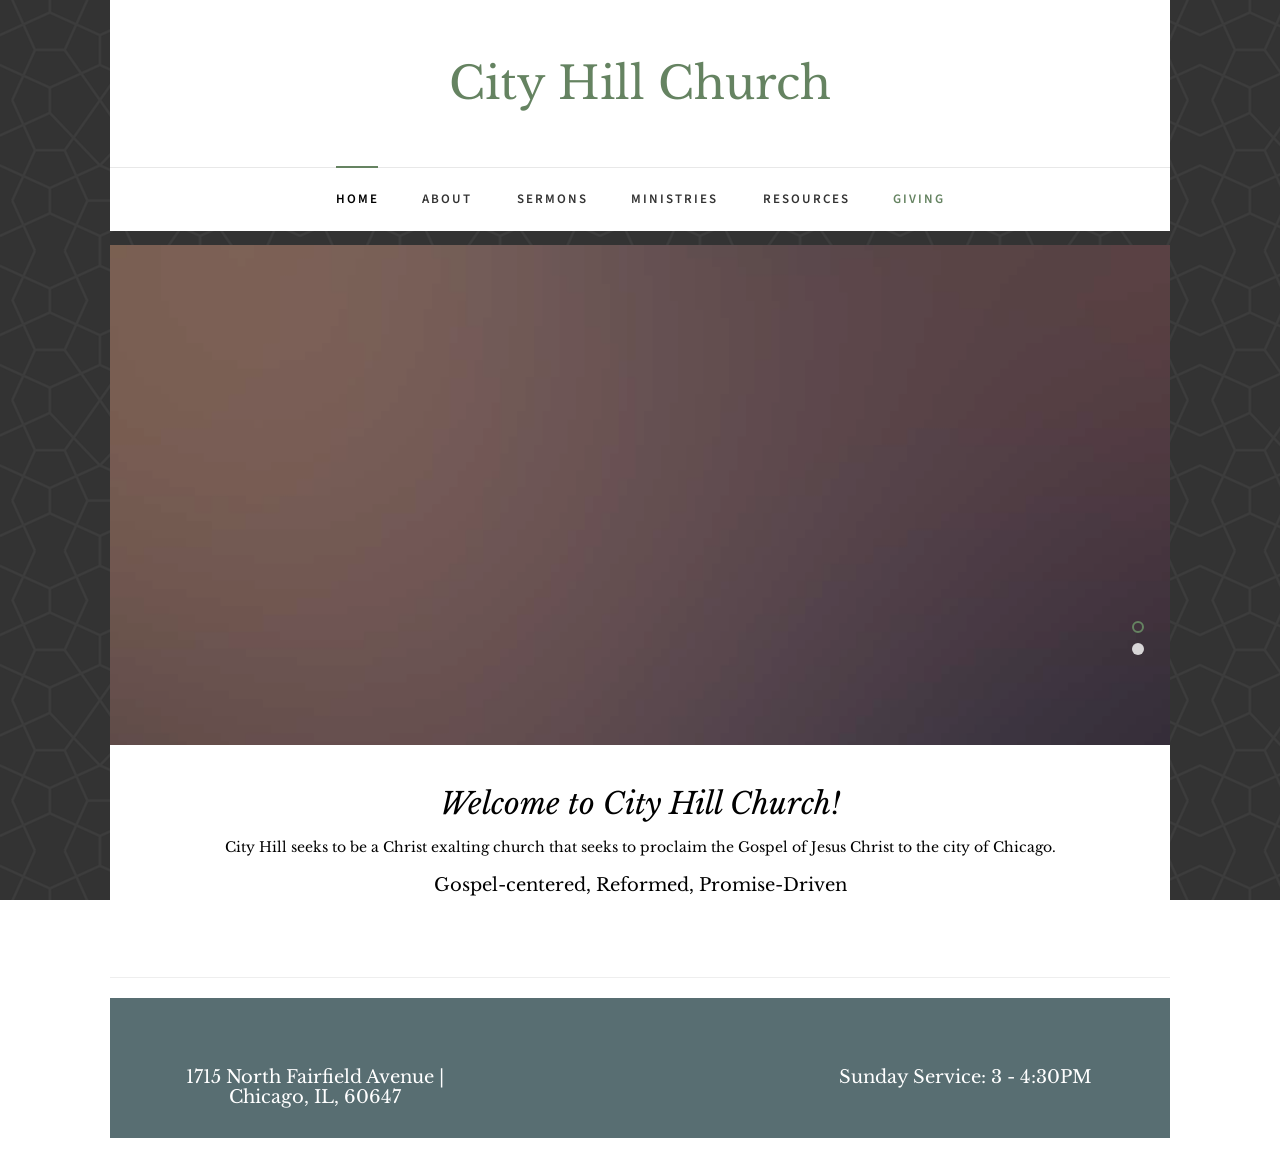
<file: index.html>
<!DOCTYPE HTML>
<html>
	<head>
	<meta charset="utf-8">
	<meta http-equiv="X-UA-Compatible" content="IE=edge">
	<title>Home - City Hill Church</title>
	<meta name="viewport" content="width=device-width, initial-scale=1">
	<meta name="description" content="Free HTML5 Website Template by freehtml5.co" />
	<meta name="keywords" content="free website templates, free html5, free template, free bootstrap, free website template, html5, css3, mobile first, responsive" />
	<meta name="author" content="freehtml5.co" />

  	<!-- Facebook and Twitter integration -->
	<meta property="og:title" content=""/>
	<meta property="og:image" content=""/>
	<meta property="og:url" content=""/>
	<meta property="og:site_name" content=""/>
	<meta property="og:description" content=""/>
	<meta name="twitter:title" content="" />
	<meta name="twitter:image" content="" />
	<meta name="twitter:url" content="" />
	<meta name="twitter:card" content="" />

	<link href="https://fonts.googleapis.com/css?family=Source+Sans+Pro:400,600,700" rel="stylesheet">
	<link href="https://fonts.googleapis.com/css?family=Libre+Baskerville:400,400i,700" rel="stylesheet">
	
	<!-- Animate.css -->
	<link rel="stylesheet" href="css/animate.css">
	<!-- Icomoon Icon Fonts-->
	<link rel="stylesheet" href="css/icomoon.css">
	<!-- Bootstrap  -->
	<link rel="stylesheet" href="css/bootstrap.css">

	<!-- Magnific Popup -->
	<link rel="stylesheet" href="css/magnific-popup.css">

	<!-- Flexslider  -->
	<link rel="stylesheet" href="css/flexslider.css">

	<!-- Owl Carousel  -->
	<link rel="stylesheet" href="css/owl.carousel.min.css">
	<link rel="stylesheet" href="css/owl.theme.default.min.css">

	<!-- Theme style  -->
	<link rel="stylesheet" href="css/style.css">

	<!-- Modernizr JS -->
	<script src="js/modernizr-2.6.2.min.js"></script>
	<!-- FOR IE9 below -->
	<!--[if lt IE 9]>
	<script src="js/respond.min.js"></script>
	<![endif]-->

	</head>
	<body>
		
	<div class="fh5co-loader"></div>
	
	<div id="page">
	<nav class="fh5co-nav" role="navigation">
		<div class="container-wrap">
			<div class="top-menu">
				<div class="row">
					<div class="col-md-12 col-offset-0 text-center">
						<div id="fh5co-logo"><a href="index.html">City Hill Church</a></div>
					</div>
					<div class="col-md-12 col-md-offset-0 text-center menu-1">
						<ul>
							<li class="active"><a href="index.html">Home</a></li>
							<li class="has-dropdown">
								<a href="about.html">About</a>
								<ul class="dropdown">
									<li><a href="about.html">About</a></li>
									<li><a href="mission_distinctives.html">Mission/Distinctives</a></li>
									<li><a href="leadership.html">Leadership</a></li>
									<li><a href="core_beliefs.html">Core Beliefs</a></li>
								</ul>
							</li>
							<li><a href="sermons.html">Sermons</a></li>
							<li class="has-dropdown">
								<a href="ministries.html">Ministries</a>
								<ul class="dropdown">
									<li><a href="ministries.html">Ministries</a></li>
									<li><a href="life_group.html">Life Group</a></li>
									<li><a href="outreach.html">Outreach</a></li>
									<li><a href="womens_ministry.html">Women's Ministry</a></li>
									<li><a href="leadership_development.html">Leadership Development</a></li>
								</ul>
							</li>
							<li><a href="resources.html">Resources</a></li>
							<li><a href="giving.html" class="donate">Giving</a></li>
						</ul>
					</div>
				</div>
			</div>
		</div>
	</nav>
	<div class="container-wrap">
		<aside id="fh5co-hero">
			<div class="flexslider">
				<ul class="slides">
					<li style="background-image: url(images/img_bg_1.jpg);">
						<div class="overlay"></div>
						<div class="container-fluid">
							<div class="row">
								<div class="col-md-6 col-md-offset-3 text-center">
									<div class="slider-text">
										<div class="slider-text-inner">
											<h1></h1>
										</div>
									</div>
								</div>
							</div>
						</div>
					</li>
					<li style="background-image: url(images/img_bg_2.jpg);">
						<div class="overlay"></div>
						<div class="container-fluid">
							<div class="row">
								<div class="col-md-6 col-md-offset-3 text-center">
									<div class="slider-text">
										<div class="slider-text-inner">
											<h1></h1>
										</div>
									</div>
								</div>
							</div>
						</div>
					</li>
			  	</ul>
		  	</div>
		</aside>
		<div id="fh5co-intro">
			<div class="row animate-box">
				<div class="col-md-12 col-md-offset-0 text-center">
					<h2>Welcome to City Hill Church!</h2>
					<span><h5>City Hill seeks to be a Christ exalting church that seeks to proclaim the Gospel of Jesus Christ to the city of Chicago.</h5></span>
					<h4>Gospel-centered, Reformed, Promise-Driven</h4>
				</div>
			</div>
		</div>
		<hr>

	<div class="container-wrap">
		<footer id="fh5co-footer" role="contentinfo">
			<div class="col-md-4 text-center">
				<h3>1715 North Fairfield Avenue | Chicago, IL, 60647</h3>
			</div>
			<div class="col-md-4 text-center">
				<!-- <h2><a href="#">City Hill Church</a></h2> -->
			</div>
			<div class="col-md-4 text-center">
				<h3>Sunday Service: 3 - 4:30PM</h3>
			</div>
			<!-- <div class="col-md-4 text-center">
				<p>
					<ul class="fh5co-social-icons">
						<li><a href="#"><i class="icon-twitter2"></i></a></li>
						<li><a href="#"><i class="icon-facebook2"></i></a></li>
						<li><a href="#"><i class="icon-dribbble2"></i></a></li>
					</ul>
				</p>
			</div> -->
		</footer>
	</div><!-- END container-wrap -->
	</div>

	<div class="gototop js-top">
		<a href="#" class="js-gotop"><i class="icon-arrow-up2"></i></a>
	</div>
	
	<!-- jQuery -->
	<script src="js/jquery.min.js"></script>
	<!-- jQuery Easing -->
	<script src="js/jquery.easing.1.3.js"></script>
	<!-- Bootstrap -->
	<script src="js/bootstrap.min.js"></script>
	<!-- Waypoints -->
	<script src="js/jquery.waypoints.min.js"></script>
	<!-- Flexslider -->
	<script src="js/jquery.flexslider-min.js"></script>
	<!-- Carousel -->
	<script src="js/owl.carousel.min.js"></script>
	<!-- Magnific Popup -->
	<script src="js/jquery.magnific-popup.min.js"></script>
	<script src="js/magnific-popup-options.js"></script>
	<!-- Counters -->
	<script src="js/jquery.countTo.js"></script>
	<!-- Main -->
	<script src="js/main.js"></script>

	</body>
</html>
</file>
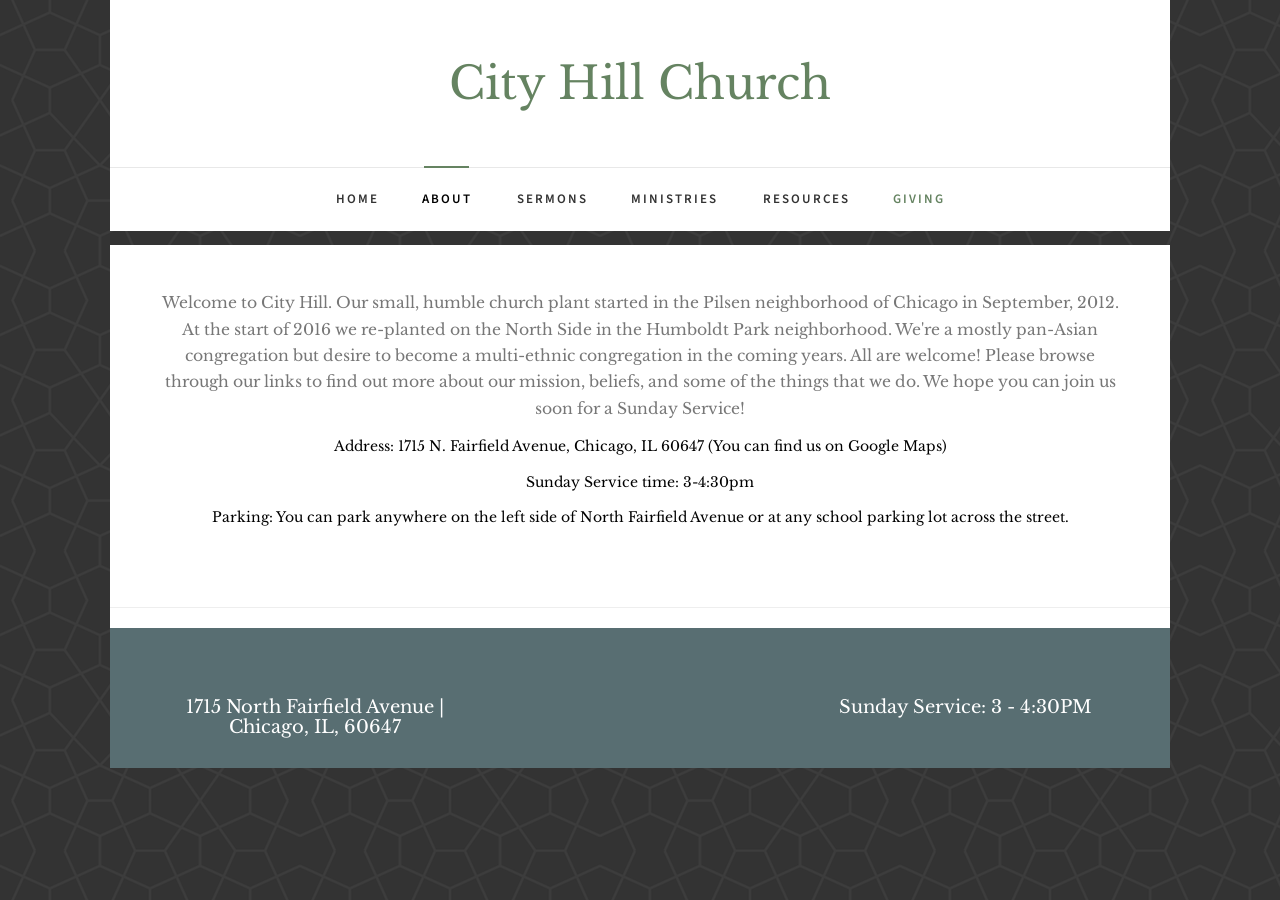
<file: about.html>
<!DOCTYPE HTML>
<html>
	<head>
	<meta charset="utf-8">
	<meta http-equiv="X-UA-Compatible" content="IE=edge">
	<title>Home - City Hill Church</title>
	<meta name="viewport" content="width=device-width, initial-scale=1">
	<meta name="description" content="Free HTML5 Website Template by freehtml5.co" />
	<meta name="keywords" content="free website templates, free html5, free template, free bootstrap, free website template, html5, css3, mobile first, responsive" />
	<meta name="author" content="freehtml5.co" />

  	<!-- Facebook and Twitter integration -->
	<meta property="og:title" content=""/>
	<meta property="og:image" content=""/>
	<meta property="og:url" content=""/>
	<meta property="og:site_name" content=""/>
	<meta property="og:description" content=""/>
	<meta name="twitter:title" content="" />
	<meta name="twitter:image" content="" />
	<meta name="twitter:url" content="" />
	<meta name="twitter:card" content="" />

	<link href="https://fonts.googleapis.com/css?family=Source+Sans+Pro:400,600,700" rel="stylesheet">
	<link href="https://fonts.googleapis.com/css?family=Libre+Baskerville:400,400i,700" rel="stylesheet">
	
	<!-- Animate.css -->
	<link rel="stylesheet" href="css/animate.css">
	<!-- Icomoon Icon Fonts-->
	<link rel="stylesheet" href="css/icomoon.css">
	<!-- Bootstrap  -->
	<link rel="stylesheet" href="css/bootstrap.css">

	<!-- Magnific Popup -->
	<link rel="stylesheet" href="css/magnific-popup.css">

	<!-- Flexslider  -->
	<link rel="stylesheet" href="css/flexslider.css">

	<!-- Owl Carousel  -->
	<link rel="stylesheet" href="css/owl.carousel.min.css">
	<link rel="stylesheet" href="css/owl.theme.default.min.css">

	<!-- Theme style  -->
	<link rel="stylesheet" href="css/style.css">

	<!-- Modernizr JS -->
	<script src="js/modernizr-2.6.2.min.js"></script>
	<!-- FOR IE9 below -->
	<!--[if lt IE 9]>
	<script src="js/respond.min.js"></script>
	<![endif]-->

	</head>
	<body>
		
	<div class="fh5co-loader"></div>
	
	<div id="page">
		<nav class="fh5co-nav" role="navigation">
			<div class="container-wrap">
				<div class="top-menu">
					<div class="row">
						<div class="col-md-12 col-offset-0 text-center">
							<div id="fh5co-logo"><a href="index.html">City Hill Church</a></div>
						</div>
						<div class="col-md-12 col-md-offset-0 text-center menu-1">
							<ul>
								<li><a href="index.html">Home</a></li>
								<li class="has-dropdown active">
									<a href="about.html">About</a>
									<ul class="dropdown">
										<li><a href="about.html">About</a></li>
										<li><a href="mission_distinctives.html">Mission/Distinctives</a></li>
										<li><a href="leadership.html">Leadership</a></li>
										<li><a href="core_beliefs.html">Core Beliefs</a></li>
									</ul>
								</li>
								<li><a href="sermons.html">Sermons</a></li>
								<li class="has-dropdown">
									<a href="ministries.html">Ministries</a>
									<ul class="dropdown">
										<li><a href="ministries.html">Ministries</a></li>
										<li><a href="life_group.html">Life Group</a></li>
										<li><a href="outreach.html">Outreach</a></li>
										<li><a href="womens_ministry.html">Women's Ministry</a></li>
										<li><a href="leadership_development.html">Leadership Development</a></li>
									</ul>
								</li>
								<li><a href="resources.html">Resources</a></li>
								<li><a href="giving.html" class="donate">Giving</a></li>
							</ul>
						</div>
					</div>
				</div>
			</div>
		</nav>
	<div class="container-wrap">
		<div id="fh5co-intro">
			<div class="row animate-box">
				<div class="col-md-12 col-md-offset-0 text-center">
					<span><h3><small>Welcome to City Hill. Our small, humble church plant started in the Pilsen neighborhood of Chicago in September, 2012. At the start of 2016 we re-planted on the North Side in the Humboldt Park neighborhood. We're a mostly pan-Asian congregation but desire to become a multi-ethnic congregation in the coming years. All are welcome! Please browse through our links to find out more about our mission, beliefs, and some of the things that we do. We hope you can join us soon for a Sunday Service!</small></h4></span>
					<span><h5>Address: 1715 N. Fairfield Avenue, Chicago, IL 60647 (You can find us on Google Maps)</h5></span>
					<span><h5>Sunday Service time: 3-4:30pm </h5></span>
					<span><h5>Parking: You can park anywhere on the left side of North Fairfield Avenue or at any school parking lot across the street.</h5></span>
				</div>
			</div>
		</div>
		<hr>

	<div class="container-wrap">
		<footer id="fh5co-footer" role="contentinfo">
			<div class="col-md-4 text-center">
				<h3>1715 North Fairfield Avenue | Chicago, IL, 60647</h3>
			</div>
			<div class="col-md-4 text-center">
				<!-- <h2><a href="#">City Hill Church</a></h2> -->
			</div>
			<div class="col-md-4 text-center">
				<h3>Sunday Service: 3 - 4:30PM</h3>
			</div>
			<!-- <div class="col-md-4 text-center">
				<p>
					<ul class="fh5co-social-icons">
						<li><a href="#"><i class="icon-twitter2"></i></a></li>
						<li><a href="#"><i class="icon-facebook2"></i></a></li>
						<li><a href="#"><i class="icon-dribbble2"></i></a></li>
					</ul>
				</p>
			</div> -->
		</footer>
	</div><!-- END container-wrap -->
	</div>

	<div class="gototop js-top">
		<a href="#" class="js-gotop"><i class="icon-arrow-up2"></i></a>
	</div>
	
	<!-- jQuery -->
	<script src="js/jquery.min.js"></script>
	<!-- jQuery Easing -->
	<script src="js/jquery.easing.1.3.js"></script>
	<!-- Bootstrap -->
	<script src="js/bootstrap.min.js"></script>
	<!-- Waypoints -->
	<script src="js/jquery.waypoints.min.js"></script>
	<!-- Flexslider -->
	<script src="js/jquery.flexslider-min.js"></script>
	<!-- Carousel -->
	<script src="js/owl.carousel.min.js"></script>
	<!-- Magnific Popup -->
	<script src="js/jquery.magnific-popup.min.js"></script>
	<script src="js/magnific-popup-options.js"></script>
	<!-- Counters -->
	<script src="js/jquery.countTo.js"></script>
	<!-- Main -->
	<script src="js/main.js"></script>

	</body>
</html>
</file>
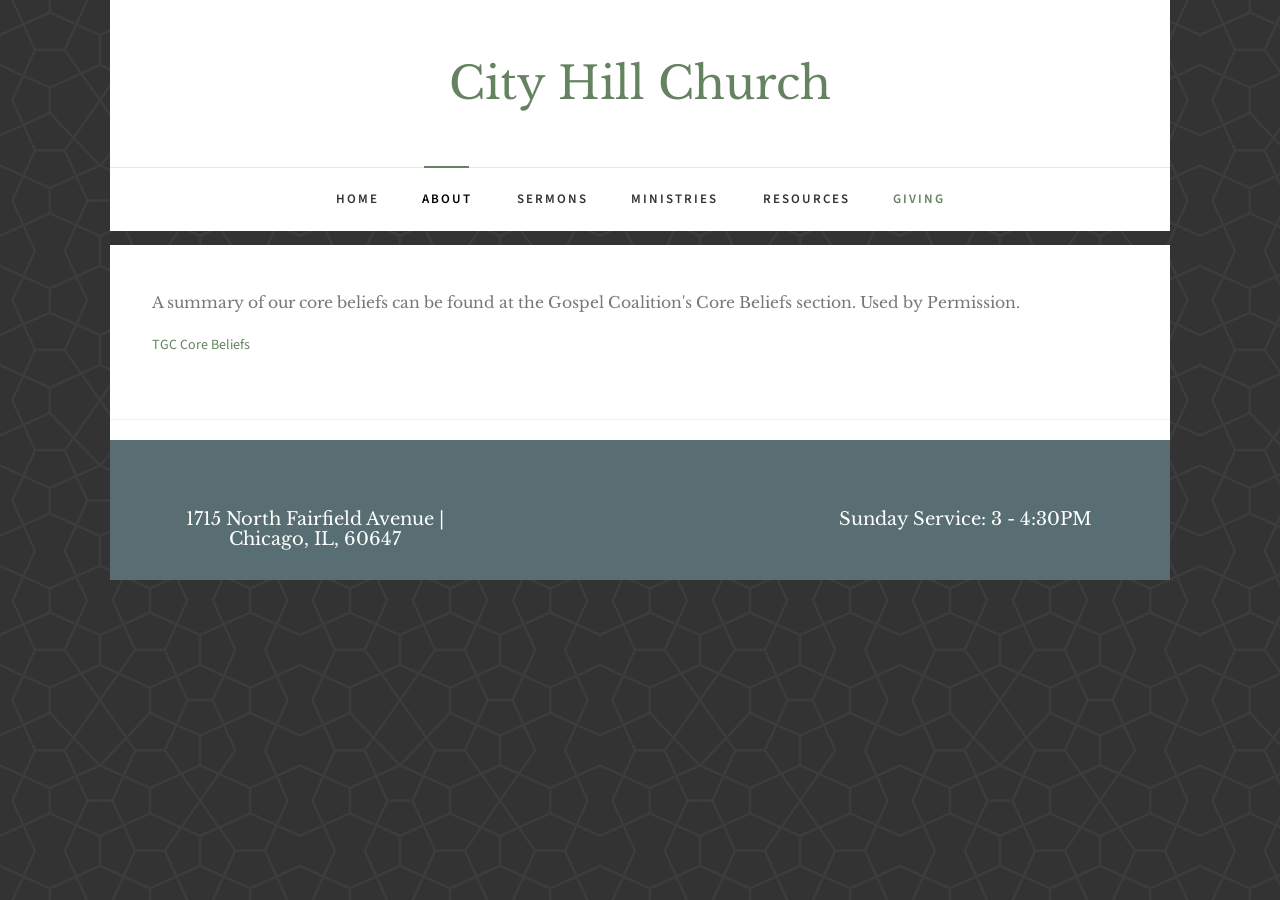
<file: core_beliefs.html>
<!DOCTYPE HTML>
<html>
	<head>
	<meta charset="utf-8">
	<meta http-equiv="X-UA-Compatible" content="IE=edge">
	<title>Core Beliefs - City Hill Church</title>
	<meta name="viewport" content="width=device-width, initial-scale=1">
	<meta name="description" content="Free HTML5 Website Template by freehtml5.co" />
	<meta name="keywords" content="free website templates, free html5, free template, free bootstrap, free website template, html5, css3, mobile first, responsive" />
	<meta name="author" content="freehtml5.co" />

  	<!-- Facebook and Twitter integration -->
	<meta property="og:title" content=""/>
	<meta property="og:image" content=""/>
	<meta property="og:url" content=""/>
	<meta property="og:site_name" content=""/>
	<meta property="og:description" content=""/>
	<meta name="twitter:title" content="" />
	<meta name="twitter:image" content="" />
	<meta name="twitter:url" content="" />
	<meta name="twitter:card" content="" />

	<link href="https://fonts.googleapis.com/css?family=Source+Sans+Pro:400,600,700" rel="stylesheet">
	<link href="https://fonts.googleapis.com/css?family=Libre+Baskerville:400,400i,700" rel="stylesheet">
	
	<!-- Animate.css -->
	<link rel="stylesheet" href="css/animate.css">
	<!-- Icomoon Icon Fonts-->
	<link rel="stylesheet" href="css/icomoon.css">
	<!-- Bootstrap  -->
	<link rel="stylesheet" href="css/bootstrap.css">

	<!-- Magnific Popup -->
	<link rel="stylesheet" href="css/magnific-popup.css">

	<!-- Flexslider  -->
	<link rel="stylesheet" href="css/flexslider.css">

	<!-- Owl Carousel  -->
	<link rel="stylesheet" href="css/owl.carousel.min.css">
	<link rel="stylesheet" href="css/owl.theme.default.min.css">

	<!-- Theme style  -->
	<link rel="stylesheet" href="css/style.css">

	<!-- Modernizr JS -->
	<script src="js/modernizr-2.6.2.min.js"></script>
	<!-- FOR IE9 below -->
	<!--[if lt IE 9]>
	<script src="js/respond.min.js"></script>
	<![endif]-->

	</head>
	<body>
		
	<div class="fh5co-loader"></div>
	
	<div id="page">
        <nav class="fh5co-nav" role="navigation">
            <div class="container-wrap">
                <div class="top-menu">
                    <div class="row">
                        <div class="col-md-12 col-offset-0 text-center">
                            <div id="fh5co-logo"><a href="index.html">City Hill Church</a></div>
                        </div>
                        <div class="col-md-12 col-md-offset-0 text-center menu-1">
                            <ul>
                                <li><a href="index.html">Home</a></li>
                                <li class="has-dropdown active">
                                    <a href="about.html">About</a>
                                    <ul class="dropdown">
                                        <li><a href="about.html">About</a></li>
                                        <li><a href="mission_distinctives.html">Mission/Distinctives</a></li>
                                        <li><a href="leadership.html">Leadership</a></li>
                                        <li><a href="core_beliefs.html">Core Beliefs</a></li>
                                    </ul>
                                </li>
                                <li><a href="sermons.html">Sermons</a></li>
                                <li class="has-dropdown">
                                    <a href="ministries.html">Ministries</a>
                                    <ul class="dropdown">
                                        <li><a href="ministries.html">Ministries</a></li>
                                        <li><a href="life_group.html">Life Group</a></li>
                                        <li><a href="outreach.html">Outreach</a></li>
                                        <li><a href="womens_ministry.html">Women's Ministry</a></li>
                                        <li><a href="leadership_development.html">Leadership Development</a></li>
                                    </ul>
                                </li>
                                <li><a href="resources.html">Resources</a></li>
                                <li><a href="giving.html" class="donate">Giving</a></li>
                            </ul>
                        </div>
                    </div>
                </div>
            </div>
        </nav>
	<div class="container-wrap">
		<div id="fh5co-intro">
			<div class="row animate-box">
				<div class="col-md-12 col-md-offset-0">
					<span>
                        <h3>
                            <small>
                                    A summary of our core beliefs can be found at the Gospel Coalition's Core Beliefs section. Used by Permission.
                            </small>
                        </h3>
                            <a href="https://www.thegospelcoalition.org/about/foundation-documents/">TGC Core Beliefs</a>
                    </span>
				</div>
			</div>
		</div>
		<hr>

	<div class="container-wrap">
		<footer id="fh5co-footer" role="contentinfo">
			<div class="col-md-4 text-center">
				<h3>1715 North Fairfield Avenue | Chicago, IL, 60647</h3>
			</div>
			<div class="col-md-4 text-center">
				<!-- <h2><a href="#">City Hill Church</a></h2> -->
			</div>
			<div class="col-md-4 text-center">
				<h3>Sunday Service: 3 - 4:30PM</h3>
			</div>
			<!-- <div class="col-md-4 text-center">
				<p>
					<ul class="fh5co-social-icons">
						<li><a href="#"><i class="icon-twitter2"></i></a></li>
						<li><a href="#"><i class="icon-facebook2"></i></a></li>
						<li><a href="#"><i class="icon-dribbble2"></i></a></li>
					</ul>
				</p>
			</div> -->
		</footer>
	</div><!-- END container-wrap -->
	</div>

	<div class="gototop js-top">
		<a href="#" class="js-gotop"><i class="icon-arrow-up2"></i></a>
	</div>
	
	<!-- jQuery -->
	<script src="js/jquery.min.js"></script>
	<!-- jQuery Easing -->
	<script src="js/jquery.easing.1.3.js"></script>
	<!-- Bootstrap -->
	<script src="js/bootstrap.min.js"></script>
	<!-- Waypoints -->
	<script src="js/jquery.waypoints.min.js"></script>
	<!-- Flexslider -->
	<script src="js/jquery.flexslider-min.js"></script>
	<!-- Carousel -->
	<script src="js/owl.carousel.min.js"></script>
	<!-- Magnific Popup -->
	<script src="js/jquery.magnific-popup.min.js"></script>
	<script src="js/magnific-popup-options.js"></script>
	<!-- Counters -->
	<script src="js/jquery.countTo.js"></script>
	<!-- Main -->
	<script src="js/main.js"></script>

	</body>
</html>
</file>
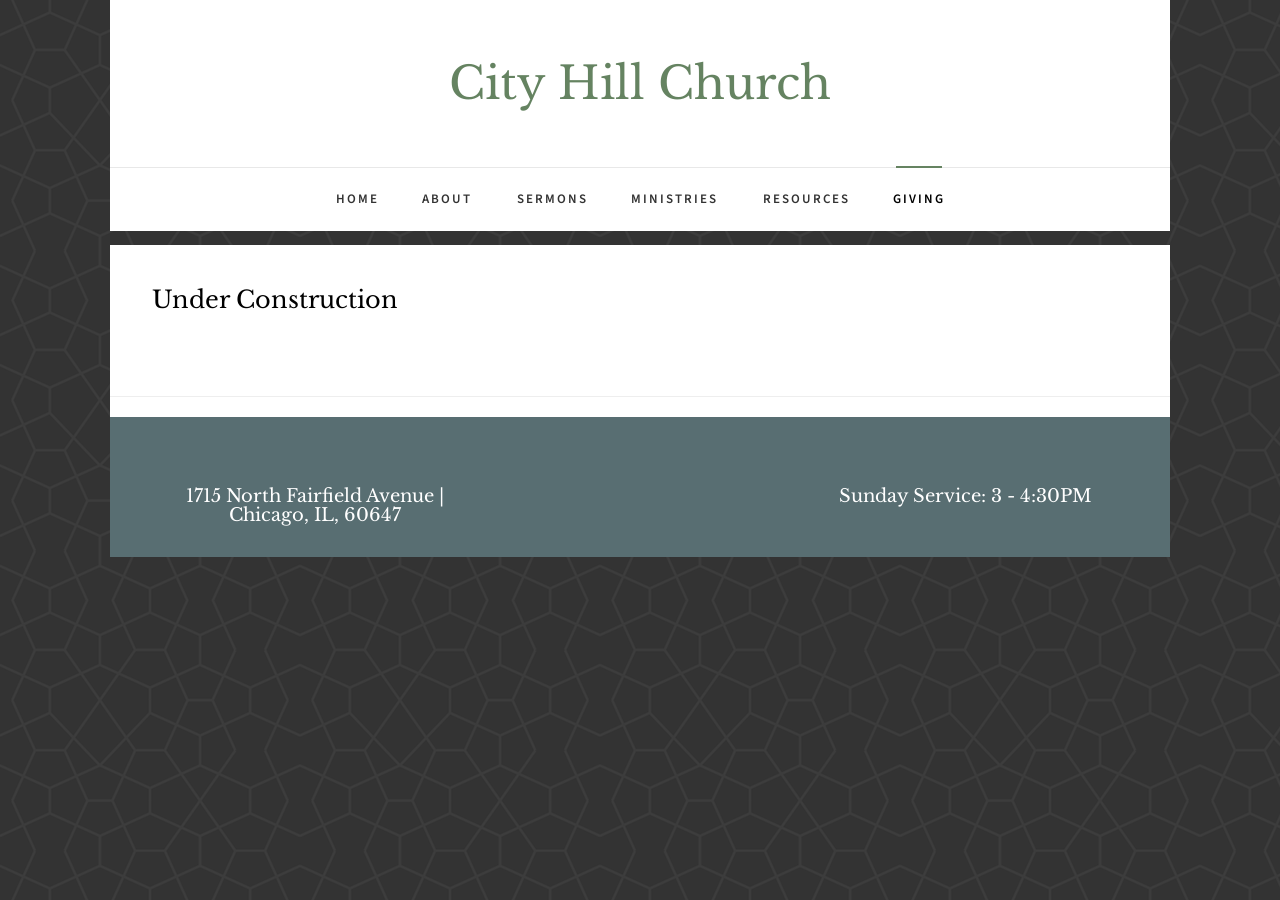
<file: giving.html>
<!DOCTYPE HTML>
<html>
	<head>
	<meta charset="utf-8">
	<meta http-equiv="X-UA-Compatible" content="IE=edge">
	<title>Giving - City Hill Church</title>
	<meta name="viewport" content="width=device-width, initial-scale=1">
	<meta name="description" content="Free HTML5 Website Template by freehtml5.co" />
	<meta name="keywords" content="free website templates, free html5, free template, free bootstrap, free website template, html5, css3, mobile first, responsive" />
	<meta name="author" content="freehtml5.co" />

  	<!-- Facebook and Twitter integration -->
	<meta property="og:title" content=""/>
	<meta property="og:image" content=""/>
	<meta property="og:url" content=""/>
	<meta property="og:site_name" content=""/>
	<meta property="og:description" content=""/>
	<meta name="twitter:title" content="" />
	<meta name="twitter:image" content="" />
	<meta name="twitter:url" content="" />
	<meta name="twitter:card" content="" />

	<link href="https://fonts.googleapis.com/css?family=Source+Sans+Pro:400,600,700" rel="stylesheet">
	<link href="https://fonts.googleapis.com/css?family=Libre+Baskerville:400,400i,700" rel="stylesheet">
	
	<!-- Animate.css -->
	<link rel="stylesheet" href="css/animate.css">
	<!-- Icomoon Icon Fonts-->
	<link rel="stylesheet" href="css/icomoon.css">
	<!-- Bootstrap  -->
	<link rel="stylesheet" href="css/bootstrap.css">

	<!-- Magnific Popup -->
	<link rel="stylesheet" href="css/magnific-popup.css">

	<!-- Flexslider  -->
	<link rel="stylesheet" href="css/flexslider.css">

	<!-- Owl Carousel  -->
	<link rel="stylesheet" href="css/owl.carousel.min.css">
	<link rel="stylesheet" href="css/owl.theme.default.min.css">

	<!-- Theme style  -->
	<link rel="stylesheet" href="css/style.css">

	<!-- Modernizr JS -->
	<script src="js/modernizr-2.6.2.min.js"></script>
	<!-- FOR IE9 below -->
	<!--[if lt IE 9]>
	<script src="js/respond.min.js"></script>
	<![endif]-->

	</head>
	<body>
		
	<div class="fh5co-loader"></div>
	
	<div id="page">
        <nav class="fh5co-nav" role="navigation">
            <div class="container-wrap">
                <div class="top-menu">
                    <div class="row">
                        <div class="col-md-12 col-offset-0 text-center">
                            <div id="fh5co-logo"><a href="index.html">City Hill Church</a></div>
                        </div>
                        <div class="col-md-12 col-md-offset-0 text-center menu-1">
                            <ul>
                                <li><a href="index.html">Home</a></li>
                                <li class="has-dropdown">
                                    <a href="about.html">About</a>
                                    <ul class="dropdown">
                                        <li><a href="about.html">About</a></li>
                                        <li><a href="mission_distinctives.html">Mission/Distinctives</a></li>
                                        <li><a href="leadership.html">Leadership</a></li>
                                        <li><a href="core_beliefs.html">Core Beliefs</a></li>
                                    </ul>
                                </li>
                                <li><a href="sermons.html">Sermons</a></li>
                                <li class="has-dropdown">
                                    <a href="ministries.html">Ministries</a>
                                    <ul class="dropdown">
                                        <li><a href="ministries.html">Ministries</a></li>
                                        <li><a href="life_group.html">Life Group</a></li>
                                        <li><a href="outreach.html">Outreach</a></li>
                                        <li><a href="womens_ministry.html">Women's Ministry</a></li>
                                        <li><a href="leadership_development.html">Leadership Development</a></li>
                                    </ul>
                                </li>
                                <li><a href="resources.html">Resources</a></li>
                                <li class="active"><a href="giving.html" class="donate">Giving</a></li>
                            </ul>
                        </div>
                    </div>
                </div>
            </div>
        </nav>
	<div class="container-wrap">
		<div id="fh5co-intro">
			<div class="row animate-box">
				<div class="col-md-12 col-md-offset-0">
					<span>
                        <h3>
							Under Construction
                        </h3>
                    </span>
				</div>
			</div>
		</div>
		<hr>

	<div class="container-wrap">
		<footer id="fh5co-footer" role="contentinfo">
			<div class="col-md-4 text-center">
				<h3>1715 North Fairfield Avenue | Chicago, IL, 60647</h3>
			</div>
			<div class="col-md-4 text-center">
				<!-- <h2><a href="#">City Hill Church</a></h2> -->
			</div>
			<div class="col-md-4 text-center">
				<h3>Sunday Service: 3 - 4:30PM</h3>
			</div>
			<!-- <div class="col-md-4 text-center">
				<p>
					<ul class="fh5co-social-icons">
						<li><a href="#"><i class="icon-twitter2"></i></a></li>
						<li><a href="#"><i class="icon-facebook2"></i></a></li>
						<li><a href="#"><i class="icon-dribbble2"></i></a></li>
					</ul>
				</p>
			</div> -->
		</footer>
	</div><!-- END container-wrap -->
	</div>

	<div class="gototop js-top">
		<a href="#" class="js-gotop"><i class="icon-arrow-up2"></i></a>
	</div>
	
	<!-- jQuery -->
	<script src="js/jquery.min.js"></script>
	<!-- jQuery Easing -->
	<script src="js/jquery.easing.1.3.js"></script>
	<!-- Bootstrap -->
	<script src="js/bootstrap.min.js"></script>
	<!-- Waypoints -->
	<script src="js/jquery.waypoints.min.js"></script>
	<!-- Flexslider -->
	<script src="js/jquery.flexslider-min.js"></script>
	<!-- Carousel -->
	<script src="js/owl.carousel.min.js"></script>
	<!-- Magnific Popup -->
	<script src="js/jquery.magnific-popup.min.js"></script>
	<script src="js/magnific-popup-options.js"></script>
	<!-- Counters -->
	<script src="js/jquery.countTo.js"></script>
	<!-- Main -->
	<script src="js/main.js"></script>

	</body>
</html>
</file>
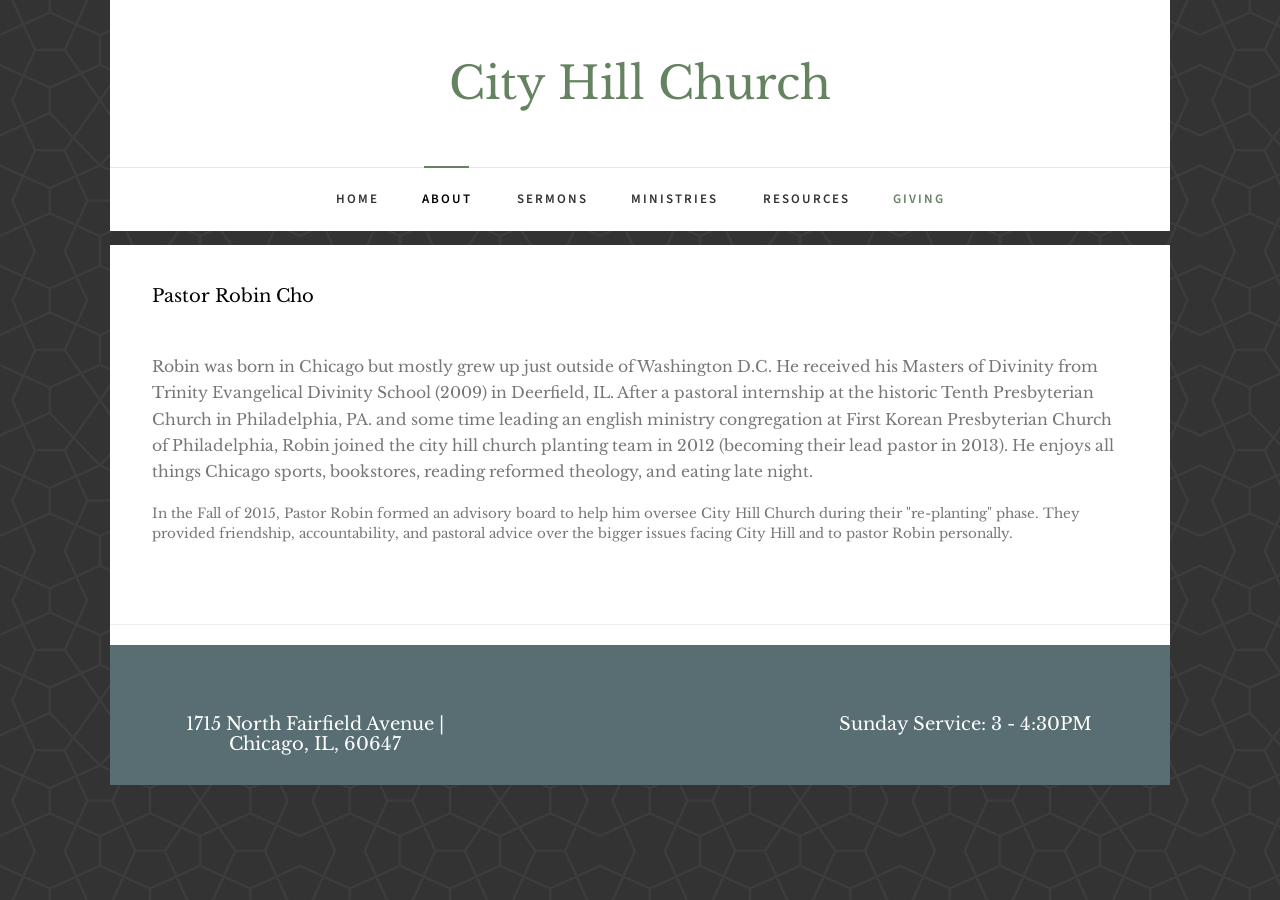
<file: leadership.html>
<!DOCTYPE HTML>
<html>
	<head>
	<meta charset="utf-8">
	<meta http-equiv="X-UA-Compatible" content="IE=edge">
	<title>Leadership - City Hill Church</title>
	<meta name="viewport" content="width=device-width, initial-scale=1">
	<meta name="description" content="Free HTML5 Website Template by freehtml5.co" />
	<meta name="keywords" content="free website templates, free html5, free template, free bootstrap, free website template, html5, css3, mobile first, responsive" />
	<meta name="author" content="freehtml5.co" />

  	<!-- Facebook and Twitter integration -->
	<meta property="og:title" content=""/>
	<meta property="og:image" content=""/>
	<meta property="og:url" content=""/>
	<meta property="og:site_name" content=""/>
	<meta property="og:description" content=""/>
	<meta name="twitter:title" content="" />
	<meta name="twitter:image" content="" />
	<meta name="twitter:url" content="" />
	<meta name="twitter:card" content="" />

	<link href="https://fonts.googleapis.com/css?family=Source+Sans+Pro:400,600,700" rel="stylesheet">
	<link href="https://fonts.googleapis.com/css?family=Libre+Baskerville:400,400i,700" rel="stylesheet">
	
	<!-- Animate.css -->
	<link rel="stylesheet" href="css/animate.css">
	<!-- Icomoon Icon Fonts-->
	<link rel="stylesheet" href="css/icomoon.css">
	<!-- Bootstrap  -->
	<link rel="stylesheet" href="css/bootstrap.css">

	<!-- Magnific Popup -->
	<link rel="stylesheet" href="css/magnific-popup.css">

	<!-- Flexslider  -->
	<link rel="stylesheet" href="css/flexslider.css">

	<!-- Owl Carousel  -->
	<link rel="stylesheet" href="css/owl.carousel.min.css">
	<link rel="stylesheet" href="css/owl.theme.default.min.css">

	<!-- Theme style  -->
	<link rel="stylesheet" href="css/style.css">

	<!-- Modernizr JS -->
	<script src="js/modernizr-2.6.2.min.js"></script>
	<!-- FOR IE9 below -->
	<!--[if lt IE 9]>
	<script src="js/respond.min.js"></script>
	<![endif]-->

	</head>
	<body>
		
	<div class="fh5co-loader"></div>
	
	<div id="page">
        <nav class="fh5co-nav" role="navigation">
            <div class="container-wrap">
                <div class="top-menu">
                    <div class="row">
                        <div class="col-md-12 col-offset-0 text-center">
                            <div id="fh5co-logo"><a href="index.html">City Hill Church</a></div>
                        </div>
                        <div class="col-md-12 col-md-offset-0 text-center menu-1">
                            <ul>
                                <li><a href="index.html">Home</a></li>
                                <li class="has-dropdown active">
                                    <a href="about.html">About</a>
                                    <ul class="dropdown">
                                        <li><a href="about.html">About</a></li>
                                        <li><a href="mission_distinctives.html">Mission/Distinctives</a></li>
                                        <li><a href="leadership.html">Leadership</a></li>
                                        <li><a href="core_beliefs.html">Core Beliefs</a></li>
                                    </ul>
                                </li>
                                <li><a href="sermons.html">Sermons</a></li>
                                <li class="has-dropdown">
                                    <a href="ministries.html">Ministries</a>
                                    <ul class="dropdown">
                                        <li><a href="ministries.html">Ministries</a></li>
                                        <li><a href="life_group.html">Life Group</a></li>
                                        <li><a href="outreach.html">Outreach</a></li>
                                        <li><a href="womens_ministry.html">Women's Ministry</a></li>
                                        <li><a href="leadership_development.html">Leadership Development</a></li>
                                    </ul>
                                </li>
                                <li><a href="resources.html">Resources</a></li>
                                <li><a href="giving.html" class="donate">Giving</a></li>
                            </ul>
                        </div>
                    </div>
                </div>
            </div>
        </nav>
	<div class="container-wrap">
		<div id="fh5co-intro">
			<div class="row animate-box">
				<div class="col-md-12 col-md-offset-0">
					<span>
						<h4>Pastor Robin Cho</h4>
						<br>
                        <h3>
                            <small>
                                Robin was born in Chicago but mostly grew up just outside of Washington D.C.
                                He received his Masters of Divinity from Trinity Evangelical Divinity School (2009) in Deerfield, IL.
                                After a pastoral internship at the historic Tenth Presbyterian Church in Philadelphia, PA. and some 
                                time leading an english ministry congregation at First Korean Presbyterian Church of Philadelphia, Robin 
                                joined the city hill church planting team in 2012 (becoming their lead pastor in 2013).
                                He enjoys all things Chicago sports, bookstores, reading reformed theology, and eating late night.
                            </small>
                        </h3>
                        <h4>
                            <small>
                                In the Fall of 2015, Pastor Robin formed an advisory board to help him oversee City Hill Church 
                                during their "re-planting" phase. They provided friendship, accountability, and pastoral advice over 
                                the bigger issues facing City Hill and to pastor Robin personally.
                            </small>
                        </h4>
                    </span>
				</div>
			</div>
		</div>
		<hr>

	<div class="container-wrap">
		<footer id="fh5co-footer" role="contentinfo">
			<div class="col-md-4 text-center">
				<h3>1715 North Fairfield Avenue | Chicago, IL, 60647</h3>
			</div>
			<div class="col-md-4 text-center">
				<!-- <h2><a href="#">City Hill Church</a></h2> -->
			</div>
			<div class="col-md-4 text-center">
				<h3>Sunday Service: 3 - 4:30PM</h3>
			</div>
			<!-- <div class="col-md-4 text-center">
				<p>
					<ul class="fh5co-social-icons">
						<li><a href="#"><i class="icon-twitter2"></i></a></li>
						<li><a href="#"><i class="icon-facebook2"></i></a></li>
						<li><a href="#"><i class="icon-dribbble2"></i></a></li>
					</ul>
				</p>
			</div> -->
		</footer>
	</div><!-- END container-wrap -->
	</div>

	<div class="gototop js-top">
		<a href="#" class="js-gotop"><i class="icon-arrow-up2"></i></a>
	</div>
	
	<!-- jQuery -->
	<script src="js/jquery.min.js"></script>
	<!-- jQuery Easing -->
	<script src="js/jquery.easing.1.3.js"></script>
	<!-- Bootstrap -->
	<script src="js/bootstrap.min.js"></script>
	<!-- Waypoints -->
	<script src="js/jquery.waypoints.min.js"></script>
	<!-- Flexslider -->
	<script src="js/jquery.flexslider-min.js"></script>
	<!-- Carousel -->
	<script src="js/owl.carousel.min.js"></script>
	<!-- Magnific Popup -->
	<script src="js/jquery.magnific-popup.min.js"></script>
	<script src="js/magnific-popup-options.js"></script>
	<!-- Counters -->
	<script src="js/jquery.countTo.js"></script>
	<!-- Main -->
	<script src="js/main.js"></script>

	</body>
</html>
</file>
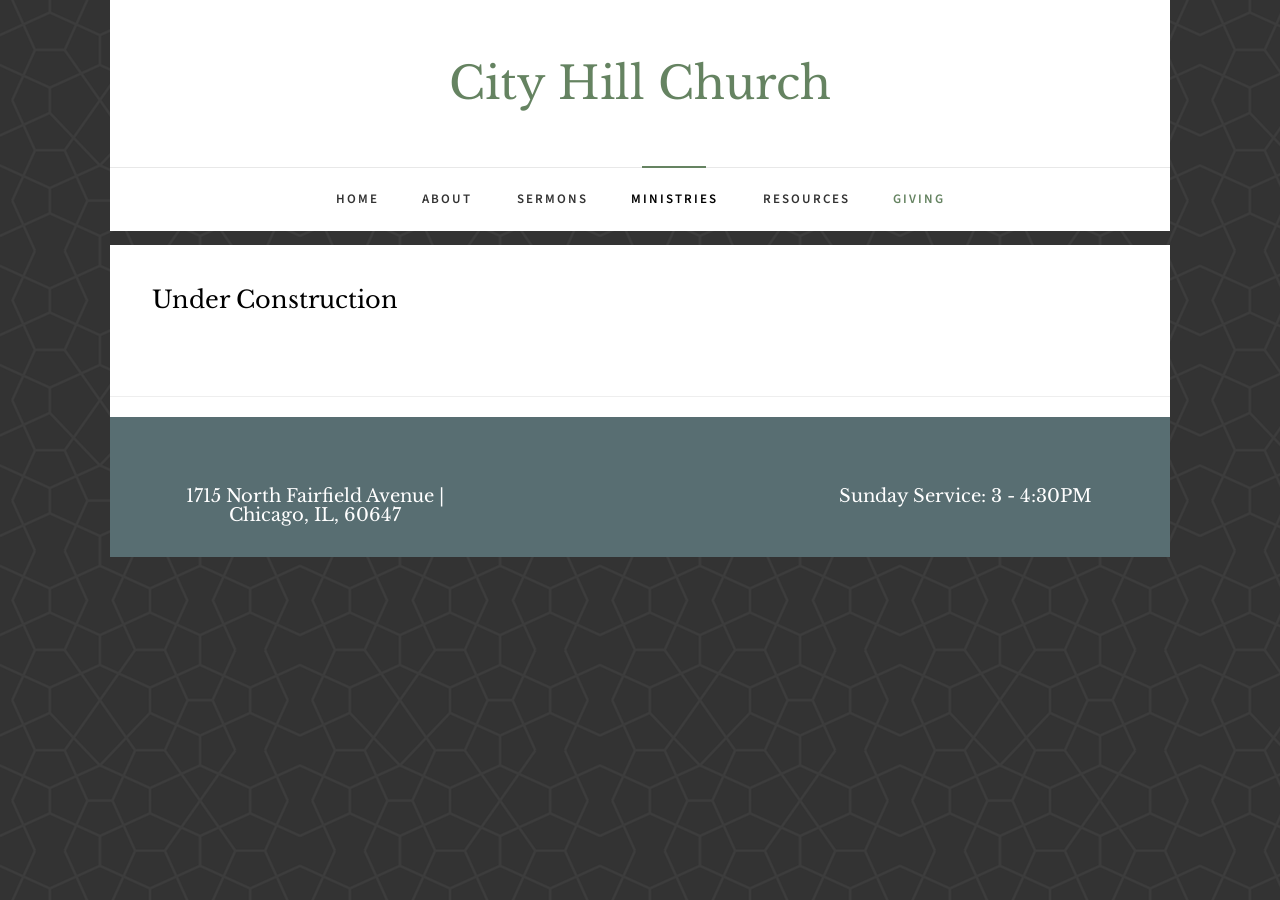
<file: leadership_development.html>
<!DOCTYPE HTML>
<html>
	<head>
	<meta charset="utf-8">
	<meta http-equiv="X-UA-Compatible" content="IE=edge">
	<title>Leadership Development - City Hill Church</title>
	<meta name="viewport" content="width=device-width, initial-scale=1">
	<meta name="description" content="Free HTML5 Website Template by freehtml5.co" />
	<meta name="keywords" content="free website templates, free html5, free template, free bootstrap, free website template, html5, css3, mobile first, responsive" />
	<meta name="author" content="freehtml5.co" />

  	<!-- Facebook and Twitter integration -->
	<meta property="og:title" content=""/>
	<meta property="og:image" content=""/>
	<meta property="og:url" content=""/>
	<meta property="og:site_name" content=""/>
	<meta property="og:description" content=""/>
	<meta name="twitter:title" content="" />
	<meta name="twitter:image" content="" />
	<meta name="twitter:url" content="" />
	<meta name="twitter:card" content="" />

	<link href="https://fonts.googleapis.com/css?family=Source+Sans+Pro:400,600,700" rel="stylesheet">
	<link href="https://fonts.googleapis.com/css?family=Libre+Baskerville:400,400i,700" rel="stylesheet">
	
	<!-- Animate.css -->
	<link rel="stylesheet" href="css/animate.css">
	<!-- Icomoon Icon Fonts-->
	<link rel="stylesheet" href="css/icomoon.css">
	<!-- Bootstrap  -->
	<link rel="stylesheet" href="css/bootstrap.css">

	<!-- Magnific Popup -->
	<link rel="stylesheet" href="css/magnific-popup.css">

	<!-- Flexslider  -->
	<link rel="stylesheet" href="css/flexslider.css">

	<!-- Owl Carousel  -->
	<link rel="stylesheet" href="css/owl.carousel.min.css">
	<link rel="stylesheet" href="css/owl.theme.default.min.css">

	<!-- Theme style  -->
	<link rel="stylesheet" href="css/style.css">

	<!-- Modernizr JS -->
	<script src="js/modernizr-2.6.2.min.js"></script>
	<!-- FOR IE9 below -->
	<!--[if lt IE 9]>
	<script src="js/respond.min.js"></script>
	<![endif]-->

	</head>
	<body>
		
	<div class="fh5co-loader"></div>
	
	<div id="page">
        <nav class="fh5co-nav" role="navigation">
            <div class="container-wrap">
                <div class="top-menu">
                    <div class="row">
                        <div class="col-md-12 col-offset-0 text-center">
                            <div id="fh5co-logo"><a href="index.html">City Hill Church</a></div>
                        </div>
                        <div class="col-md-12 col-md-offset-0 text-center menu-1">
                            <ul>
                                <li><a href="index.html">Home</a></li>
                                <li class="has-dropdown">
                                    <a href="about.html">About</a>
                                    <ul class="dropdown">
                                        <li><a href="about.html">About</a></li>
                                        <li><a href="mission_distinctives.html">Mission/Distinctives</a></li>
                                        <li><a href="leadership.html">Leadership</a></li>
                                        <li><a href="core_beliefs.html">Core Beliefs</a></li>
                                    </ul>
                                </li>
                                <li><a href="sermons.html">Sermons</a></li>
                                <li class="has-dropdown active">
                                    <a href="ministries.html">Ministries</a>
                                    <ul class="dropdown">
                                        <li><a href="ministries.html">Ministries</a></li>
                                        <li><a href="life_group.html">Life Group</a></li>
                                        <li><a href="outreach.html">Outreach</a></li>
                                        <li><a href="womens_ministry.html">Women's Ministry</a></li>
                                        <li><a href="leadership_development.html">Leadership Development</a></li>
                                    </ul>
                                </li>
                                <li><a href="resources.html">Resources</a></li>
                                <li><a href="giving.html" class="donate">Giving</a></li>
                            </ul>
                        </div>
                    </div>
                </div>
            </div>
        </nav>
	<div class="container-wrap">
		<div id="fh5co-intro">
			<div class="row animate-box">
				<div class="col-md-12 col-md-offset-0">
					<span>
                        <h3>
							Under Construction
                        </h3>
                    </span>
				</div>
			</div>
		</div>
		<hr>

	<div class="container-wrap">
		<footer id="fh5co-footer" role="contentinfo">
			<div class="col-md-4 text-center">
				<h3>1715 North Fairfield Avenue | Chicago, IL, 60647</h3>
			</div>
			<div class="col-md-4 text-center">
				<!-- <h2><a href="#">City Hill Church</a></h2> -->
			</div>
			<div class="col-md-4 text-center">
				<h3>Sunday Service: 3 - 4:30PM</h3>
			</div>
			<!-- <div class="col-md-4 text-center">
				<p>
					<ul class="fh5co-social-icons">
						<li><a href="#"><i class="icon-twitter2"></i></a></li>
						<li><a href="#"><i class="icon-facebook2"></i></a></li>
						<li><a href="#"><i class="icon-dribbble2"></i></a></li>
					</ul>
				</p>
			</div> -->
		</footer>
	</div><!-- END container-wrap -->
	</div>

	<div class="gototop js-top">
		<a href="#" class="js-gotop"><i class="icon-arrow-up2"></i></a>
	</div>
	
	<!-- jQuery -->
	<script src="js/jquery.min.js"></script>
	<!-- jQuery Easing -->
	<script src="js/jquery.easing.1.3.js"></script>
	<!-- Bootstrap -->
	<script src="js/bootstrap.min.js"></script>
	<!-- Waypoints -->
	<script src="js/jquery.waypoints.min.js"></script>
	<!-- Flexslider -->
	<script src="js/jquery.flexslider-min.js"></script>
	<!-- Carousel -->
	<script src="js/owl.carousel.min.js"></script>
	<!-- Magnific Popup -->
	<script src="js/jquery.magnific-popup.min.js"></script>
	<script src="js/magnific-popup-options.js"></script>
	<!-- Counters -->
	<script src="js/jquery.countTo.js"></script>
	<!-- Main -->
	<script src="js/main.js"></script>

	</body>
</html>
</file>
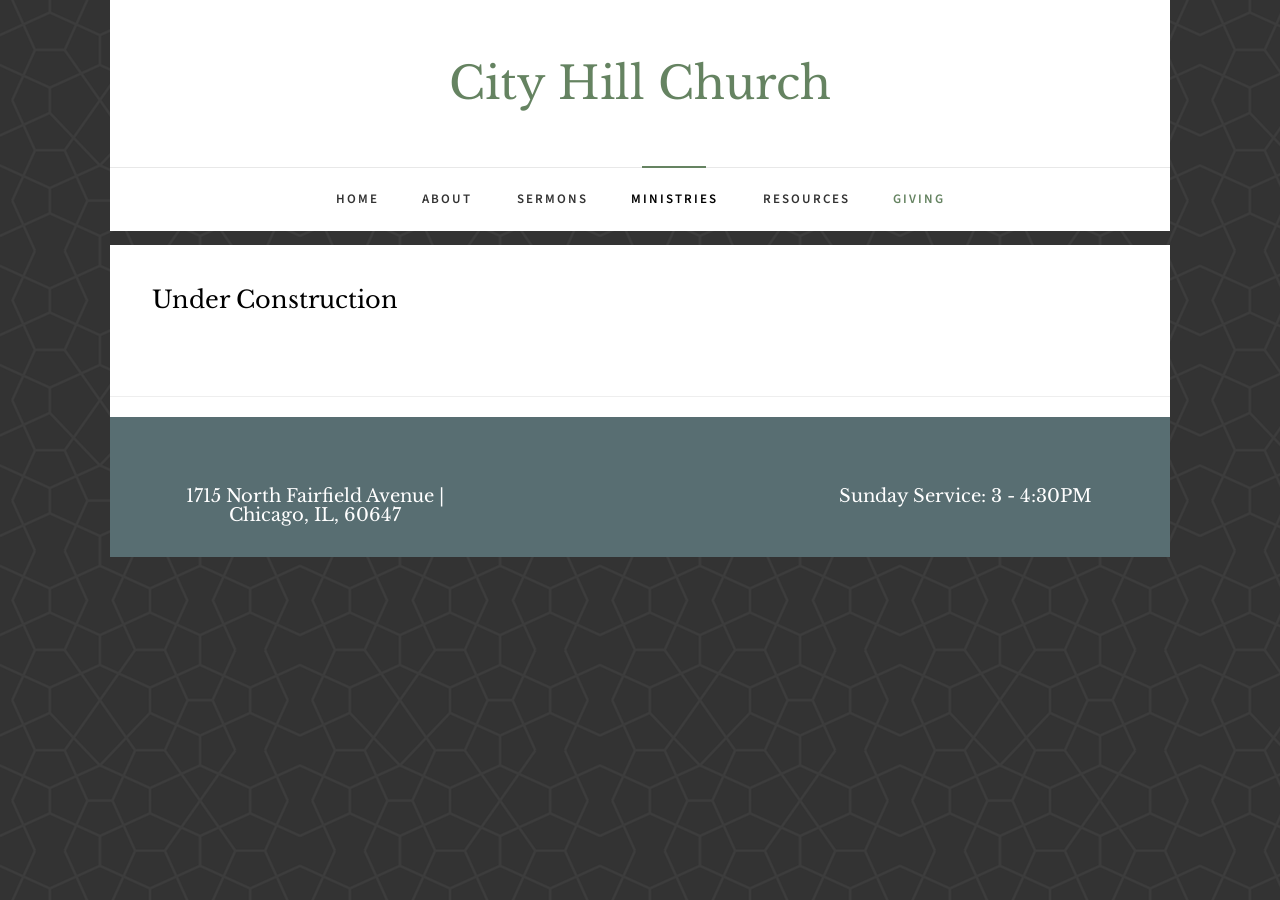
<file: life_group.html>
<!DOCTYPE HTML>
<html>
	<head>
	<meta charset="utf-8">
	<meta http-equiv="X-UA-Compatible" content="IE=edge">
	<title>Life Group - City Hill Church</title>
	<meta name="viewport" content="width=device-width, initial-scale=1">
	<meta name="description" content="Free HTML5 Website Template by freehtml5.co" />
	<meta name="keywords" content="free website templates, free html5, free template, free bootstrap, free website template, html5, css3, mobile first, responsive" />
	<meta name="author" content="freehtml5.co" />

  	<!-- Facebook and Twitter integration -->
	<meta property="og:title" content=""/>
	<meta property="og:image" content=""/>
	<meta property="og:url" content=""/>
	<meta property="og:site_name" content=""/>
	<meta property="og:description" content=""/>
	<meta name="twitter:title" content="" />
	<meta name="twitter:image" content="" />
	<meta name="twitter:url" content="" />
	<meta name="twitter:card" content="" />

	<link href="https://fonts.googleapis.com/css?family=Source+Sans+Pro:400,600,700" rel="stylesheet">
	<link href="https://fonts.googleapis.com/css?family=Libre+Baskerville:400,400i,700" rel="stylesheet">
	
	<!-- Animate.css -->
	<link rel="stylesheet" href="css/animate.css">
	<!-- Icomoon Icon Fonts-->
	<link rel="stylesheet" href="css/icomoon.css">
	<!-- Bootstrap  -->
	<link rel="stylesheet" href="css/bootstrap.css">

	<!-- Magnific Popup -->
	<link rel="stylesheet" href="css/magnific-popup.css">

	<!-- Flexslider  -->
	<link rel="stylesheet" href="css/flexslider.css">

	<!-- Owl Carousel  -->
	<link rel="stylesheet" href="css/owl.carousel.min.css">
	<link rel="stylesheet" href="css/owl.theme.default.min.css">

	<!-- Theme style  -->
	<link rel="stylesheet" href="css/style.css">

	<!-- Modernizr JS -->
	<script src="js/modernizr-2.6.2.min.js"></script>
	<!-- FOR IE9 below -->
	<!--[if lt IE 9]>
	<script src="js/respond.min.js"></script>
	<![endif]-->

	</head>
	<body>
		
	<div class="fh5co-loader"></div>
	
	<div id="page">
        <nav class="fh5co-nav" role="navigation">
            <div class="container-wrap">
                <div class="top-menu">
                    <div class="row">
                        <div class="col-md-12 col-offset-0 text-center">
                            <div id="fh5co-logo"><a href="index.html">City Hill Church</a></div>
                        </div>
                        <div class="col-md-12 col-md-offset-0 text-center menu-1">
                            <ul>
                                <li><a href="index.html">Home</a></li>
                                <li class="has-dropdown">
                                    <a href="about.html">About</a>
                                    <ul class="dropdown">
                                        <li><a href="about.html">About</a></li>
                                        <li><a href="mission_distinctives.html">Mission/Distinctives</a></li>
                                        <li><a href="leadership.html">Leadership</a></li>
                                        <li><a href="core_beliefs.html">Core Beliefs</a></li>
                                    </ul>
                                </li>
                                <li><a href="sermons.html">Sermons</a></li>
                                <li class="has-dropdown active">
                                    <a href="ministries.html">Ministries</a>
                                    <ul class="dropdown">
                                        <li><a href="ministries.html">Ministries</a></li>
                                        <li><a href="life_group.html">Life Group</a></li>
                                        <li><a href="outreach.html">Outreach</a></li>
                                        <li><a href="womens_ministry.html">Women's Ministry</a></li>
                                        <li><a href="leadership_development.html">Leadership Development</a></li>
                                    </ul>
                                </li>
                                <li><a href="resources.html">Resources</a></li>
                                <li><a href="giving.html" class="donate">Giving</a></li>
                            </ul>
                        </div>
                    </div>
                </div>
            </div>
        </nav>
	<div class="container-wrap">
		<div id="fh5co-intro">
			<div class="row animate-box">
				<div class="col-md-12 col-md-offset-0">
					<span>
                        <h3>
							Under Construction
                        </h3>
                    </span>
				</div>
			</div>
		</div>
		<hr>

	<div class="container-wrap">
		<footer id="fh5co-footer" role="contentinfo">
			<div class="col-md-4 text-center">
				<h3>1715 North Fairfield Avenue | Chicago, IL, 60647</h3>
			</div>
			<div class="col-md-4 text-center">
				<!-- <h2><a href="#">City Hill Church</a></h2> -->
			</div>
			<div class="col-md-4 text-center">
				<h3>Sunday Service: 3 - 4:30PM</h3>
			</div>
			<!-- <div class="col-md-4 text-center">
				<p>
					<ul class="fh5co-social-icons">
						<li><a href="#"><i class="icon-twitter2"></i></a></li>
						<li><a href="#"><i class="icon-facebook2"></i></a></li>
						<li><a href="#"><i class="icon-dribbble2"></i></a></li>
					</ul>
				</p>
			</div> -->
		</footer>
	</div><!-- END container-wrap -->
	</div>

	<div class="gototop js-top">
		<a href="#" class="js-gotop"><i class="icon-arrow-up2"></i></a>
	</div>
	
	<!-- jQuery -->
	<script src="js/jquery.min.js"></script>
	<!-- jQuery Easing -->
	<script src="js/jquery.easing.1.3.js"></script>
	<!-- Bootstrap -->
	<script src="js/bootstrap.min.js"></script>
	<!-- Waypoints -->
	<script src="js/jquery.waypoints.min.js"></script>
	<!-- Flexslider -->
	<script src="js/jquery.flexslider-min.js"></script>
	<!-- Carousel -->
	<script src="js/owl.carousel.min.js"></script>
	<!-- Magnific Popup -->
	<script src="js/jquery.magnific-popup.min.js"></script>
	<script src="js/magnific-popup-options.js"></script>
	<!-- Counters -->
	<script src="js/jquery.countTo.js"></script>
	<!-- Main -->
	<script src="js/main.js"></script>

	</body>
</html>
</file>
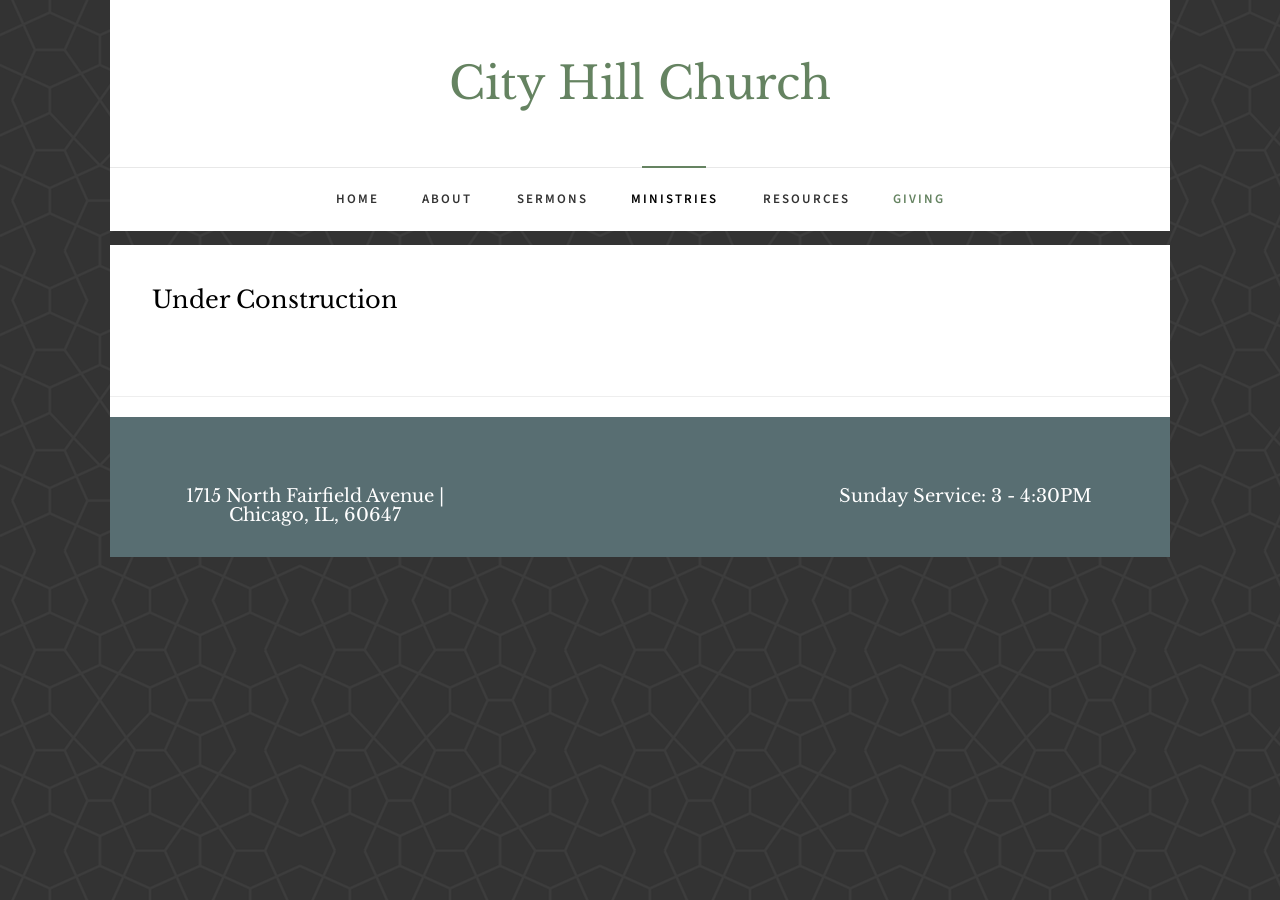
<file: ministries.html>
<!DOCTYPE HTML>
<html>
	<head>
	<meta charset="utf-8">
	<meta http-equiv="X-UA-Compatible" content="IE=edge">
	<title>Ministries - City Hill Church</title>
	<meta name="viewport" content="width=device-width, initial-scale=1">
	<meta name="description" content="Free HTML5 Website Template by freehtml5.co" />
	<meta name="keywords" content="free website templates, free html5, free template, free bootstrap, free website template, html5, css3, mobile first, responsive" />
	<meta name="author" content="freehtml5.co" />

  	<!-- Facebook and Twitter integration -->
	<meta property="og:title" content=""/>
	<meta property="og:image" content=""/>
	<meta property="og:url" content=""/>
	<meta property="og:site_name" content=""/>
	<meta property="og:description" content=""/>
	<meta name="twitter:title" content="" />
	<meta name="twitter:image" content="" />
	<meta name="twitter:url" content="" />
	<meta name="twitter:card" content="" />

	<link href="https://fonts.googleapis.com/css?family=Source+Sans+Pro:400,600,700" rel="stylesheet">
	<link href="https://fonts.googleapis.com/css?family=Libre+Baskerville:400,400i,700" rel="stylesheet">
	
	<!-- Animate.css -->
	<link rel="stylesheet" href="css/animate.css">
	<!-- Icomoon Icon Fonts-->
	<link rel="stylesheet" href="css/icomoon.css">
	<!-- Bootstrap  -->
	<link rel="stylesheet" href="css/bootstrap.css">

	<!-- Magnific Popup -->
	<link rel="stylesheet" href="css/magnific-popup.css">

	<!-- Flexslider  -->
	<link rel="stylesheet" href="css/flexslider.css">

	<!-- Owl Carousel  -->
	<link rel="stylesheet" href="css/owl.carousel.min.css">
	<link rel="stylesheet" href="css/owl.theme.default.min.css">

	<!-- Theme style  -->
	<link rel="stylesheet" href="css/style.css">

	<!-- Modernizr JS -->
	<script src="js/modernizr-2.6.2.min.js"></script>
	<!-- FOR IE9 below -->
	<!--[if lt IE 9]>
	<script src="js/respond.min.js"></script>
	<![endif]-->

	</head>
	<body>
		
	<div class="fh5co-loader"></div>
	
	<div id="page">
        <nav class="fh5co-nav" role="navigation">
            <div class="container-wrap">
                <div class="top-menu">
                    <div class="row">
                        <div class="col-md-12 col-offset-0 text-center">
                            <div id="fh5co-logo"><a href="index.html">City Hill Church</a></div>
                        </div>
                        <div class="col-md-12 col-md-offset-0 text-center menu-1">
                            <ul>
                                <li><a href="index.html">Home</a></li>
                                <li class="has-dropdown">
                                    <a href="about.html">About</a>
                                    <ul class="dropdown">
                                        <li><a href="about.html">About</a></li>
                                        <li><a href="mission_distinctives.html">Mission/Distinctives</a></li>
                                        <li><a href="leadership.html">Leadership</a></li>
                                        <li><a href="core_beliefs.html">Core Beliefs</a></li>
                                    </ul>
                                </li>
                                <li><a href="sermons.html">Sermons</a></li>
                                <li class="has-dropdown active">
                                    <a href="ministries.html">Ministries</a>
                                    <ul class="dropdown">
                                        <li><a href="ministries.html">Ministries</a></li>
                                        <li><a href="life_group.html">Life Group</a></li>
                                        <li><a href="outreach.html">Outreach</a></li>
                                        <li><a href="womens_ministry.html">Women's Ministry</a></li>
                                        <li><a href="leadership_development.html">Leadership Development</a></li>
                                    </ul>
                                </li>
                                <li><a href="resources.html">Resources</a></li>
                                <li><a href="giving.html" class="donate">Giving</a></li>
                            </ul>
                        </div>
                    </div>
                </div>
            </div>
        </nav>
	<div class="container-wrap">
		<div id="fh5co-intro">
			<div class="row animate-box">
				<div class="col-md-12 col-md-offset-0">
					<span>
                        <h3>
							Under Construction
                        </h3>
                    </span>
				</div>
			</div>
		</div>
		<hr>

	<div class="container-wrap">
		<footer id="fh5co-footer" role="contentinfo">
			<div class="col-md-4 text-center">
				<h3>1715 North Fairfield Avenue | Chicago, IL, 60647</h3>
			</div>
			<div class="col-md-4 text-center">
				<!-- <h2><a href="#">City Hill Church</a></h2> -->
			</div>
			<div class="col-md-4 text-center">
				<h3>Sunday Service: 3 - 4:30PM</h3>
			</div>
			<!-- <div class="col-md-4 text-center">
				<p>
					<ul class="fh5co-social-icons">
						<li><a href="#"><i class="icon-twitter2"></i></a></li>
						<li><a href="#"><i class="icon-facebook2"></i></a></li>
						<li><a href="#"><i class="icon-dribbble2"></i></a></li>
					</ul>
				</p>
			</div> -->
		</footer>
	</div><!-- END container-wrap -->
	</div>

	<div class="gototop js-top">
		<a href="#" class="js-gotop"><i class="icon-arrow-up2"></i></a>
	</div>
	
	<!-- jQuery -->
	<script src="js/jquery.min.js"></script>
	<!-- jQuery Easing -->
	<script src="js/jquery.easing.1.3.js"></script>
	<!-- Bootstrap -->
	<script src="js/bootstrap.min.js"></script>
	<!-- Waypoints -->
	<script src="js/jquery.waypoints.min.js"></script>
	<!-- Flexslider -->
	<script src="js/jquery.flexslider-min.js"></script>
	<!-- Carousel -->
	<script src="js/owl.carousel.min.js"></script>
	<!-- Magnific Popup -->
	<script src="js/jquery.magnific-popup.min.js"></script>
	<script src="js/magnific-popup-options.js"></script>
	<!-- Counters -->
	<script src="js/jquery.countTo.js"></script>
	<!-- Main -->
	<script src="js/main.js"></script>

	</body>
</html>
</file>
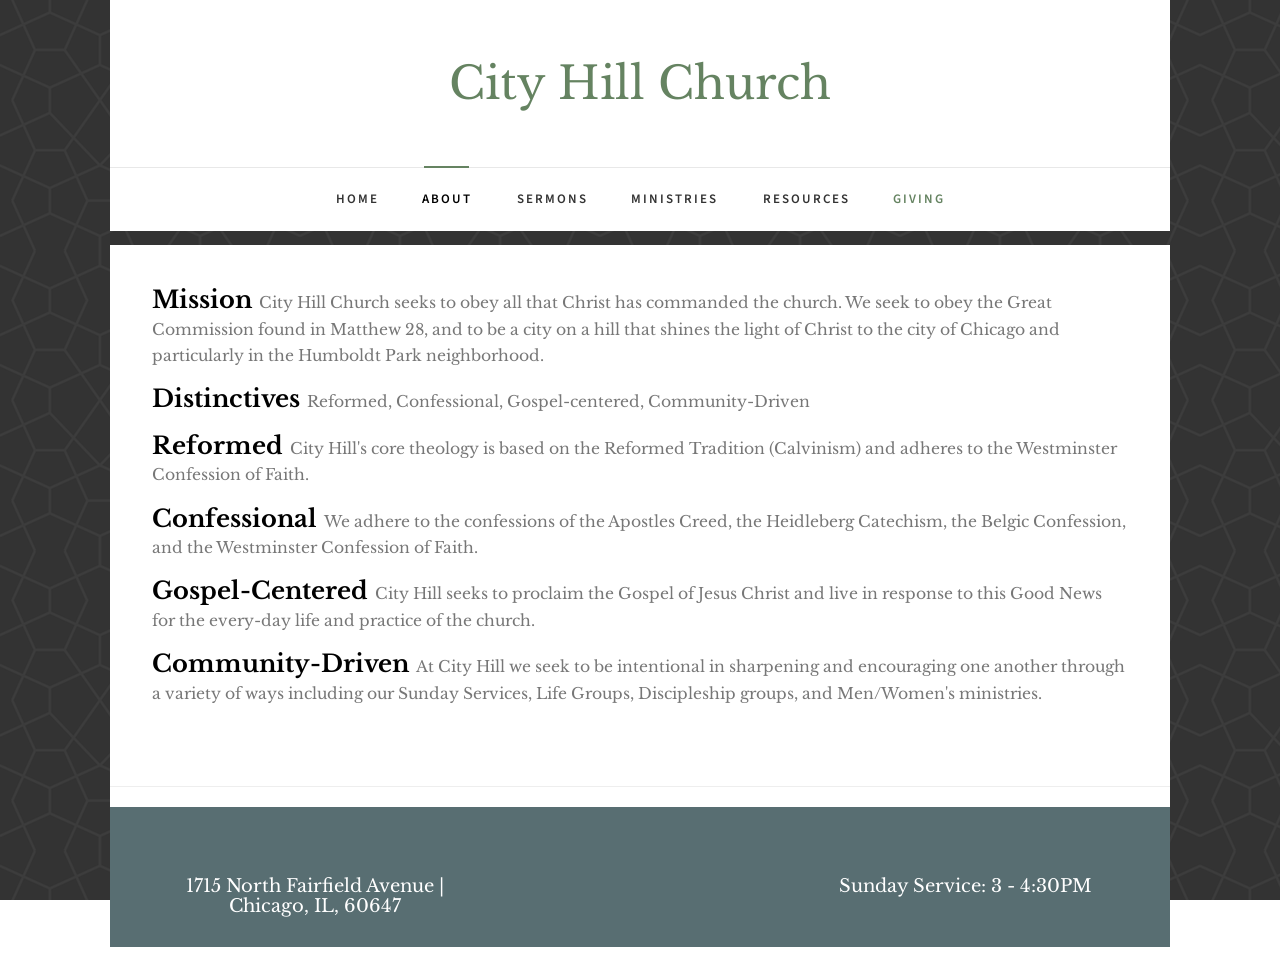
<file: mission_distinctives.html>
<!DOCTYPE HTML>
<html>
	<head>
	<meta charset="utf-8">
	<meta http-equiv="X-UA-Compatible" content="IE=edge">
	<title>Mission/Distinctives - City Hill Church</title>
	<meta name="viewport" content="width=device-width, initial-scale=1">
	<meta name="description" content="Free HTML5 Website Template by freehtml5.co" />
	<meta name="keywords" content="free website templates, free html5, free template, free bootstrap, free website template, html5, css3, mobile first, responsive" />
	<meta name="author" content="freehtml5.co" />

  	<!-- Facebook and Twitter integration -->
	<meta property="og:title" content=""/>
	<meta property="og:image" content=""/>
	<meta property="og:url" content=""/>
	<meta property="og:site_name" content=""/>
	<meta property="og:description" content=""/>
	<meta name="twitter:title" content="" />
	<meta name="twitter:image" content="" />
	<meta name="twitter:url" content="" />
	<meta name="twitter:card" content="" />

	<link href="https://fonts.googleapis.com/css?family=Source+Sans+Pro:400,600,700" rel="stylesheet">
	<link href="https://fonts.googleapis.com/css?family=Libre+Baskerville:400,400i,700" rel="stylesheet">
	
	<!-- Animate.css -->
	<link rel="stylesheet" href="css/animate.css">
	<!-- Icomoon Icon Fonts-->
	<link rel="stylesheet" href="css/icomoon.css">
	<!-- Bootstrap  -->
	<link rel="stylesheet" href="css/bootstrap.css">

	<!-- Magnific Popup -->
	<link rel="stylesheet" href="css/magnific-popup.css">

	<!-- Flexslider  -->
	<link rel="stylesheet" href="css/flexslider.css">

	<!-- Owl Carousel  -->
	<link rel="stylesheet" href="css/owl.carousel.min.css">
	<link rel="stylesheet" href="css/owl.theme.default.min.css">

	<!-- Theme style  -->
	<link rel="stylesheet" href="css/style.css">

	<!-- Modernizr JS -->
	<script src="js/modernizr-2.6.2.min.js"></script>
	<!-- FOR IE9 below -->
	<!--[if lt IE 9]>
	<script src="js/respond.min.js"></script>
	<![endif]-->

	</head>
	<body>
		
	<div class="fh5co-loader"></div>
	
	<div id="page">
        <nav class="fh5co-nav" role="navigation">
            <div class="container-wrap">
                <div class="top-menu">
                    <div class="row">
                        <div class="col-md-12 col-offset-0 text-center">
                            <div id="fh5co-logo"><a href="index.html">City Hill Church</a></div>
                        </div>
                        <div class="col-md-12 col-md-offset-0 text-center menu-1">
                            <ul>
                                <li><a href="index.html">Home</a></li>
                                <li class="has-dropdown active">
                                    <a href="about.html">About</a>
                                    <ul class="dropdown">
                                        <li><a href="about.html">About</a></li>
                                        <li><a href="mission_distinctives.html">Mission/Distinctives</a></li>
                                        <li><a href="leadership.html">Leadership</a></li>
                                        <li><a href="core_beliefs.html">Core Beliefs</a></li>
                                    </ul>
                                </li>
                                <li><a href="sermons.html">Sermons</a></li>
                                <li class="has-dropdown">
                                    <a href="ministries.html">Ministries</a>
                                    <ul class="dropdown">
                                        <li><a href="ministries.html">Ministries</a></li>
                                        <li><a href="life_group.html">Life Group</a></li>
                                        <li><a href="outreach.html">Outreach</a></li>
                                        <li><a href="womens_ministry.html">Women's Ministry</a></li>
                                        <li><a href="leadership_development.html">Leadership Development</a></li>
                                    </ul>
                                </li>
                                <li><a href="resources.html">Resources</a></li>
                                <li><a href="giving.html" class="donate">Giving</a></li>
                            </ul>
                        </div>
                    </div>
                </div>
            </div>
        </nav>
	<div class="container-wrap">
		<div id="fh5co-intro">
			<div class="row animate-box">
				<div class="col-md-12 col-md-offset-0">
					<span>
                        <h3>
                            <b>Mission</b>
                            <small>
                                City Hill Church seeks to obey all that Christ has commanded the church. We seek to obey the Great Commission found in Matthew 28, and to be a city on a hill that shines the light of Christ to the city of Chicago and particularly in the Humboldt Park neighborhood.
                            </small>
                        </h3>
                        <h3>
                            <b>Distinctives</b>
                            <small>
                                Reformed, Confessional, Gospel-centered, Community-Driven
                            </small>
                        </h3>
                        <h3>
                            <b>Reformed</b>
                            <small>
                                City Hill's core theology is based on the Reformed Tradition (Calvinism) and adheres to the Westminster Confession of Faith.
                            </small>
                        </h3>
                        <h3>
                            <b>Confessional</b>
                            <small>
                                We adhere to the confessions of the Apostles Creed, the Heidleberg Catechism, the Belgic Confession, and the Westminster Confession of Faith.
                            </small>
                        </h3>
                        <h3>
                            <b>Gospel-Centered</b>
                            <small>
                                City Hill seeks to proclaim the Gospel of Jesus Christ and live in response to this Good News for the every-day life and practice of the church.
                            </small>
                        </h3>
                        <h3>
                            <b>Community-Driven</b>
                            <small>
                                At City Hill we seek to be intentional in sharpening and encouraging one another through a variety of ways including our Sunday Services, Life Groups, Discipleship groups, and Men/Women's ministries.
                            </small>
                        </h3>
                    </span>
				</div>
			</div>
		</div>
		<hr>

	<div class="container-wrap">
		<footer id="fh5co-footer" role="contentinfo">
			<div class="col-md-4 text-center">
				<h3>1715 North Fairfield Avenue | Chicago, IL, 60647</h3>
			</div>
			<div class="col-md-4 text-center">
				<!-- <h2><a href="#">City Hill Church</a></h2> -->
			</div>
			<div class="col-md-4 text-center">
				<h3>Sunday Service: 3 - 4:30PM</h3>
			</div>
			<!-- <div class="col-md-4 text-center">
				<p>
					<ul class="fh5co-social-icons">
						<li><a href="#"><i class="icon-twitter2"></i></a></li>
						<li><a href="#"><i class="icon-facebook2"></i></a></li>
						<li><a href="#"><i class="icon-dribbble2"></i></a></li>
					</ul>
				</p>
			</div> -->
		</footer>
	</div><!-- END container-wrap -->
	</div>

	<div class="gototop js-top">
		<a href="#" class="js-gotop"><i class="icon-arrow-up2"></i></a>
	</div>
	
	<!-- jQuery -->
	<script src="js/jquery.min.js"></script>
	<!-- jQuery Easing -->
	<script src="js/jquery.easing.1.3.js"></script>
	<!-- Bootstrap -->
	<script src="js/bootstrap.min.js"></script>
	<!-- Waypoints -->
	<script src="js/jquery.waypoints.min.js"></script>
	<!-- Flexslider -->
	<script src="js/jquery.flexslider-min.js"></script>
	<!-- Carousel -->
	<script src="js/owl.carousel.min.js"></script>
	<!-- Magnific Popup -->
	<script src="js/jquery.magnific-popup.min.js"></script>
	<script src="js/magnific-popup-options.js"></script>
	<!-- Counters -->
	<script src="js/jquery.countTo.js"></script>
	<!-- Main -->
	<script src="js/main.js"></script>

	</body>
</html>
</file>
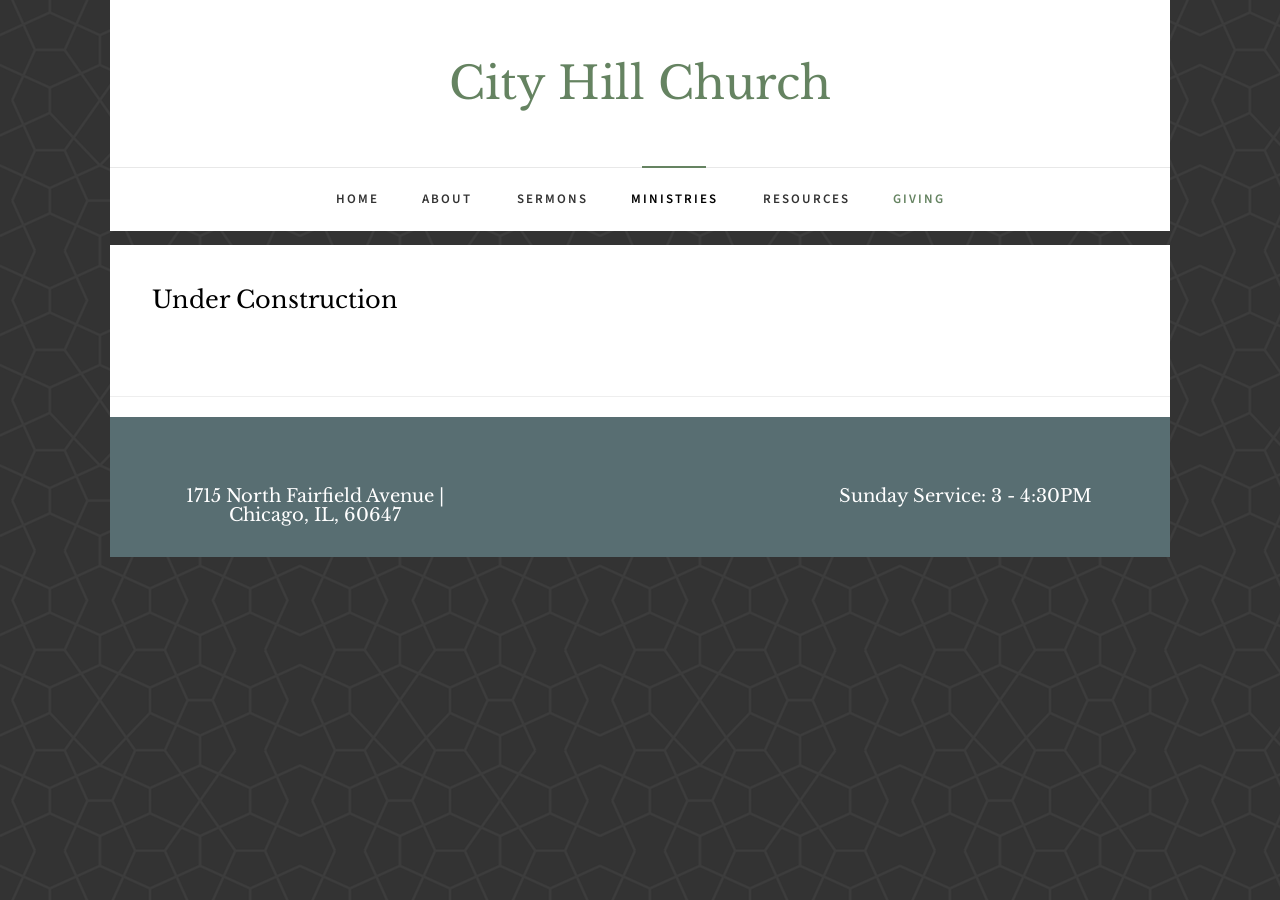
<file: outreach.html>
<!DOCTYPE HTML>
<html>
	<head>
	<meta charset="utf-8">
	<meta http-equiv="X-UA-Compatible" content="IE=edge">
	<title>Outreach - City Hill Church</title>
	<meta name="viewport" content="width=device-width, initial-scale=1">
	<meta name="description" content="Free HTML5 Website Template by freehtml5.co" />
	<meta name="keywords" content="free website templates, free html5, free template, free bootstrap, free website template, html5, css3, mobile first, responsive" />
	<meta name="author" content="freehtml5.co" />

  	<!-- Facebook and Twitter integration -->
	<meta property="og:title" content=""/>
	<meta property="og:image" content=""/>
	<meta property="og:url" content=""/>
	<meta property="og:site_name" content=""/>
	<meta property="og:description" content=""/>
	<meta name="twitter:title" content="" />
	<meta name="twitter:image" content="" />
	<meta name="twitter:url" content="" />
	<meta name="twitter:card" content="" />

	<link href="https://fonts.googleapis.com/css?family=Source+Sans+Pro:400,600,700" rel="stylesheet">
	<link href="https://fonts.googleapis.com/css?family=Libre+Baskerville:400,400i,700" rel="stylesheet">
	
	<!-- Animate.css -->
	<link rel="stylesheet" href="css/animate.css">
	<!-- Icomoon Icon Fonts-->
	<link rel="stylesheet" href="css/icomoon.css">
	<!-- Bootstrap  -->
	<link rel="stylesheet" href="css/bootstrap.css">

	<!-- Magnific Popup -->
	<link rel="stylesheet" href="css/magnific-popup.css">

	<!-- Flexslider  -->
	<link rel="stylesheet" href="css/flexslider.css">

	<!-- Owl Carousel  -->
	<link rel="stylesheet" href="css/owl.carousel.min.css">
	<link rel="stylesheet" href="css/owl.theme.default.min.css">

	<!-- Theme style  -->
	<link rel="stylesheet" href="css/style.css">

	<!-- Modernizr JS -->
	<script src="js/modernizr-2.6.2.min.js"></script>
	<!-- FOR IE9 below -->
	<!--[if lt IE 9]>
	<script src="js/respond.min.js"></script>
	<![endif]-->

	</head>
	<body>
		
	<div class="fh5co-loader"></div>
	
	<div id="page">
        <nav class="fh5co-nav" role="navigation">
            <div class="container-wrap">
                <div class="top-menu">
                    <div class="row">
                        <div class="col-md-12 col-offset-0 text-center">
                            <div id="fh5co-logo"><a href="index.html">City Hill Church</a></div>
                        </div>
                        <div class="col-md-12 col-md-offset-0 text-center menu-1">
                            <ul>
                                <li><a href="index.html">Home</a></li>
                                <li class="has-dropdown">
                                    <a href="about.html">About</a>
                                    <ul class="dropdown">
                                        <li><a href="about.html">About</a></li>
                                        <li><a href="mission_distinctives.html">Mission/Distinctives</a></li>
                                        <li><a href="leadership.html">Leadership</a></li>
                                        <li><a href="core_beliefs.html">Core Beliefs</a></li>
                                    </ul>
                                </li>
                                <li><a href="sermons.html">Sermons</a></li>
                                <li class="has-dropdown active">
                                    <a href="ministries.html">Ministries</a>
                                    <ul class="dropdown">
                                        <li><a href="ministries.html">Ministries</a></li>
                                        <li><a href="life_group.html">Life Group</a></li>
                                        <li><a href="outreach.html">Outreach</a></li>
                                        <li><a href="womens_ministry.html">Women's Ministry</a></li>
                                        <li><a href="leadership_development.html">Leadership Development</a></li>
                                    </ul>
                                </li>
                                <li><a href="resources.html">Resources</a></li>
                                <li><a href="giving.html" class="donate">Giving</a></li>
                            </ul>
                        </div>
                    </div>
                </div>
            </div>
        </nav>
	<div class="container-wrap">
		<div id="fh5co-intro">
			<div class="row animate-box">
				<div class="col-md-12 col-md-offset-0">
					<span>
                        <h3>
							Under Construction
                        </h3>
                    </span>
				</div>
			</div>
		</div>
		<hr>

	<div class="container-wrap">
		<footer id="fh5co-footer" role="contentinfo">
			<div class="col-md-4 text-center">
				<h3>1715 North Fairfield Avenue | Chicago, IL, 60647</h3>
			</div>
			<div class="col-md-4 text-center">
				<!-- <h2><a href="#">City Hill Church</a></h2> -->
			</div>
			<div class="col-md-4 text-center">
				<h3>Sunday Service: 3 - 4:30PM</h3>
			</div>
			<!-- <div class="col-md-4 text-center">
				<p>
					<ul class="fh5co-social-icons">
						<li><a href="#"><i class="icon-twitter2"></i></a></li>
						<li><a href="#"><i class="icon-facebook2"></i></a></li>
						<li><a href="#"><i class="icon-dribbble2"></i></a></li>
					</ul>
				</p>
			</div> -->
		</footer>
	</div><!-- END container-wrap -->
	</div>

	<div class="gototop js-top">
		<a href="#" class="js-gotop"><i class="icon-arrow-up2"></i></a>
	</div>
	
	<!-- jQuery -->
	<script src="js/jquery.min.js"></script>
	<!-- jQuery Easing -->
	<script src="js/jquery.easing.1.3.js"></script>
	<!-- Bootstrap -->
	<script src="js/bootstrap.min.js"></script>
	<!-- Waypoints -->
	<script src="js/jquery.waypoints.min.js"></script>
	<!-- Flexslider -->
	<script src="js/jquery.flexslider-min.js"></script>
	<!-- Carousel -->
	<script src="js/owl.carousel.min.js"></script>
	<!-- Magnific Popup -->
	<script src="js/jquery.magnific-popup.min.js"></script>
	<script src="js/magnific-popup-options.js"></script>
	<!-- Counters -->
	<script src="js/jquery.countTo.js"></script>
	<!-- Main -->
	<script src="js/main.js"></script>

	</body>
</html>
</file>
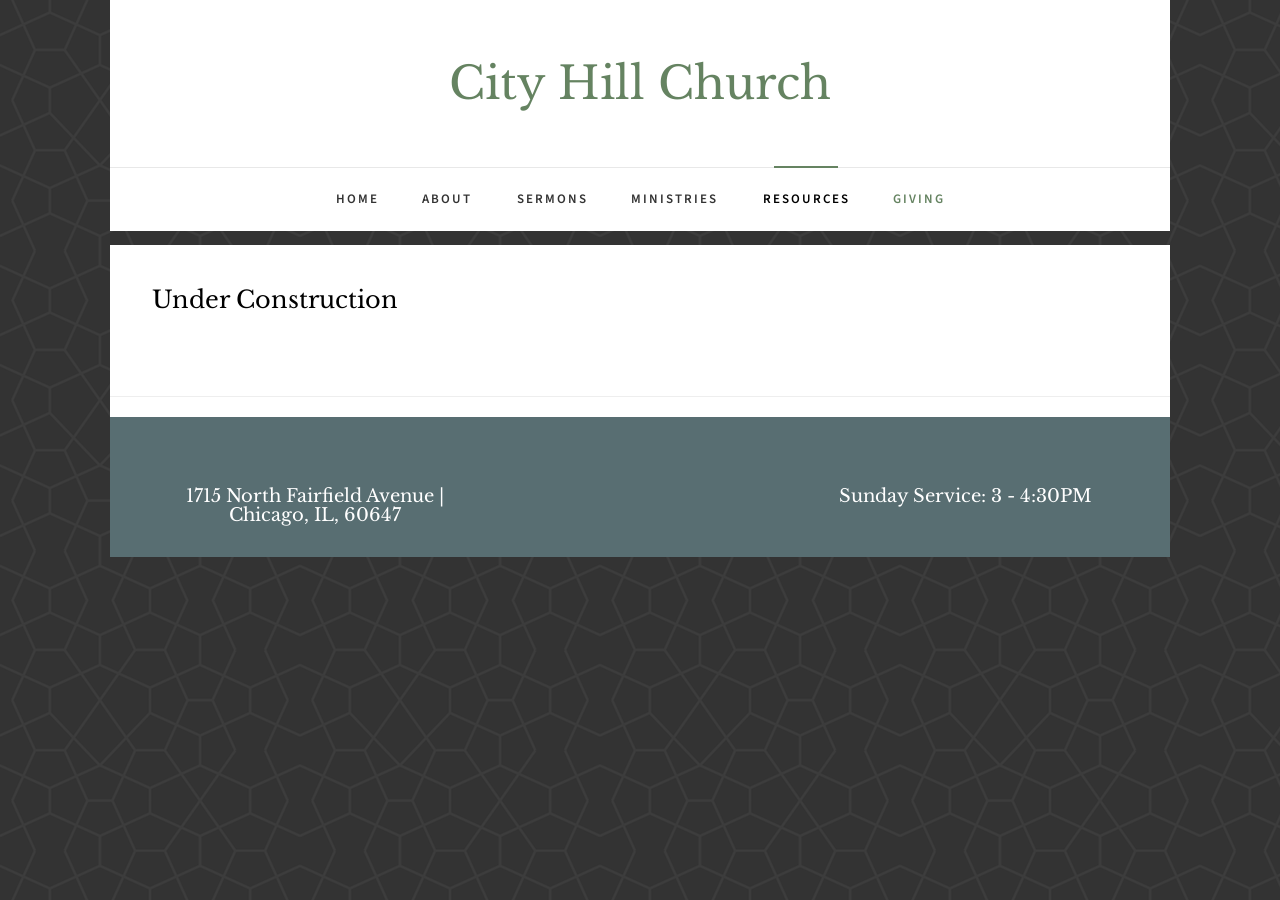
<file: resources.html>
<!DOCTYPE HTML>
<html>
	<head>
	<meta charset="utf-8">
	<meta http-equiv="X-UA-Compatible" content="IE=edge">
	<title>Resources - City Hill Church</title>
	<meta name="viewport" content="width=device-width, initial-scale=1">
	<meta name="description" content="Free HTML5 Website Template by freehtml5.co" />
	<meta name="keywords" content="free website templates, free html5, free template, free bootstrap, free website template, html5, css3, mobile first, responsive" />
	<meta name="author" content="freehtml5.co" />

  	<!-- Facebook and Twitter integration -->
	<meta property="og:title" content=""/>
	<meta property="og:image" content=""/>
	<meta property="og:url" content=""/>
	<meta property="og:site_name" content=""/>
	<meta property="og:description" content=""/>
	<meta name="twitter:title" content="" />
	<meta name="twitter:image" content="" />
	<meta name="twitter:url" content="" />
	<meta name="twitter:card" content="" />

	<link href="https://fonts.googleapis.com/css?family=Source+Sans+Pro:400,600,700" rel="stylesheet">
	<link href="https://fonts.googleapis.com/css?family=Libre+Baskerville:400,400i,700" rel="stylesheet">
	
	<!-- Animate.css -->
	<link rel="stylesheet" href="css/animate.css">
	<!-- Icomoon Icon Fonts-->
	<link rel="stylesheet" href="css/icomoon.css">
	<!-- Bootstrap  -->
	<link rel="stylesheet" href="css/bootstrap.css">

	<!-- Magnific Popup -->
	<link rel="stylesheet" href="css/magnific-popup.css">

	<!-- Flexslider  -->
	<link rel="stylesheet" href="css/flexslider.css">

	<!-- Owl Carousel  -->
	<link rel="stylesheet" href="css/owl.carousel.min.css">
	<link rel="stylesheet" href="css/owl.theme.default.min.css">

	<!-- Theme style  -->
	<link rel="stylesheet" href="css/style.css">

	<!-- Modernizr JS -->
	<script src="js/modernizr-2.6.2.min.js"></script>
	<!-- FOR IE9 below -->
	<!--[if lt IE 9]>
	<script src="js/respond.min.js"></script>
	<![endif]-->

	</head>
	<body>
		
	<div class="fh5co-loader"></div>
	
	<div id="page">
        <nav class="fh5co-nav" role="navigation">
            <div class="container-wrap">
                <div class="top-menu">
                    <div class="row">
                        <div class="col-md-12 col-offset-0 text-center">
                            <div id="fh5co-logo"><a href="index.html">City Hill Church</a></div>
                        </div>
                        <div class="col-md-12 col-md-offset-0 text-center menu-1">
                            <ul>
                                <li><a href="index.html">Home</a></li>
                                <li class="has-dropdown">
                                    <a href="about.html">About</a>
                                    <ul class="dropdown">
                                        <li><a href="about.html">About</a></li>
                                        <li><a href="mission_distinctives.html">Mission/Distinctives</a></li>
                                        <li><a href="leadership.html">Leadership</a></li>
                                        <li><a href="core_beliefs.html">Core Beliefs</a></li>
                                    </ul>
                                </li>
                                <li><a href="sermons.html">Sermons</a></li>
                                <li class="has-dropdown">
                                    <a href="ministries.html">Ministries</a>
                                    <ul class="dropdown">
                                        <li><a href="ministries.html">Ministries</a></li>
                                        <li><a href="life_group.html">Life Group</a></li>
                                        <li><a href="outreach.html">Outreach</a></li>
                                        <li><a href="womens_ministry.html">Women's Ministry</a></li>
                                        <li><a href="leadership_development.html">Leadership Development</a></li>
                                    </ul>
                                </li>
                                <li class="active"><a href="resources.html">Resources</a></li>
                                <li><a href="giving.html" class="donate">Giving</a></li>
                            </ul>
                        </div>
                    </div>
                </div>
            </div>
        </nav>
	<div class="container-wrap">
		<div id="fh5co-intro">
			<div class="row animate-box">
				<div class="col-md-12 col-md-offset-0">
					<span>
                        <h3>
							Under Construction
                        </h3>
                    </span>
				</div>
			</div>
		</div>
		<hr>

	<div class="container-wrap">
		<footer id="fh5co-footer" role="contentinfo">
			<div class="col-md-4 text-center">
				<h3>1715 North Fairfield Avenue | Chicago, IL, 60647</h3>
			</div>
			<div class="col-md-4 text-center">
				<!-- <h2><a href="#">City Hill Church</a></h2> -->
			</div>
			<div class="col-md-4 text-center">
				<h3>Sunday Service: 3 - 4:30PM</h3>
			</div>
			<!-- <div class="col-md-4 text-center">
				<p>
					<ul class="fh5co-social-icons">
						<li><a href="#"><i class="icon-twitter2"></i></a></li>
						<li><a href="#"><i class="icon-facebook2"></i></a></li>
						<li><a href="#"><i class="icon-dribbble2"></i></a></li>
					</ul>
				</p>
			</div> -->
		</footer>
	</div><!-- END container-wrap -->
	</div>

	<div class="gototop js-top">
		<a href="#" class="js-gotop"><i class="icon-arrow-up2"></i></a>
	</div>
	
	<!-- jQuery -->
	<script src="js/jquery.min.js"></script>
	<!-- jQuery Easing -->
	<script src="js/jquery.easing.1.3.js"></script>
	<!-- Bootstrap -->
	<script src="js/bootstrap.min.js"></script>
	<!-- Waypoints -->
	<script src="js/jquery.waypoints.min.js"></script>
	<!-- Flexslider -->
	<script src="js/jquery.flexslider-min.js"></script>
	<!-- Carousel -->
	<script src="js/owl.carousel.min.js"></script>
	<!-- Magnific Popup -->
	<script src="js/jquery.magnific-popup.min.js"></script>
	<script src="js/magnific-popup-options.js"></script>
	<!-- Counters -->
	<script src="js/jquery.countTo.js"></script>
	<!-- Main -->
	<script src="js/main.js"></script>

	</body>
</html>
</file>
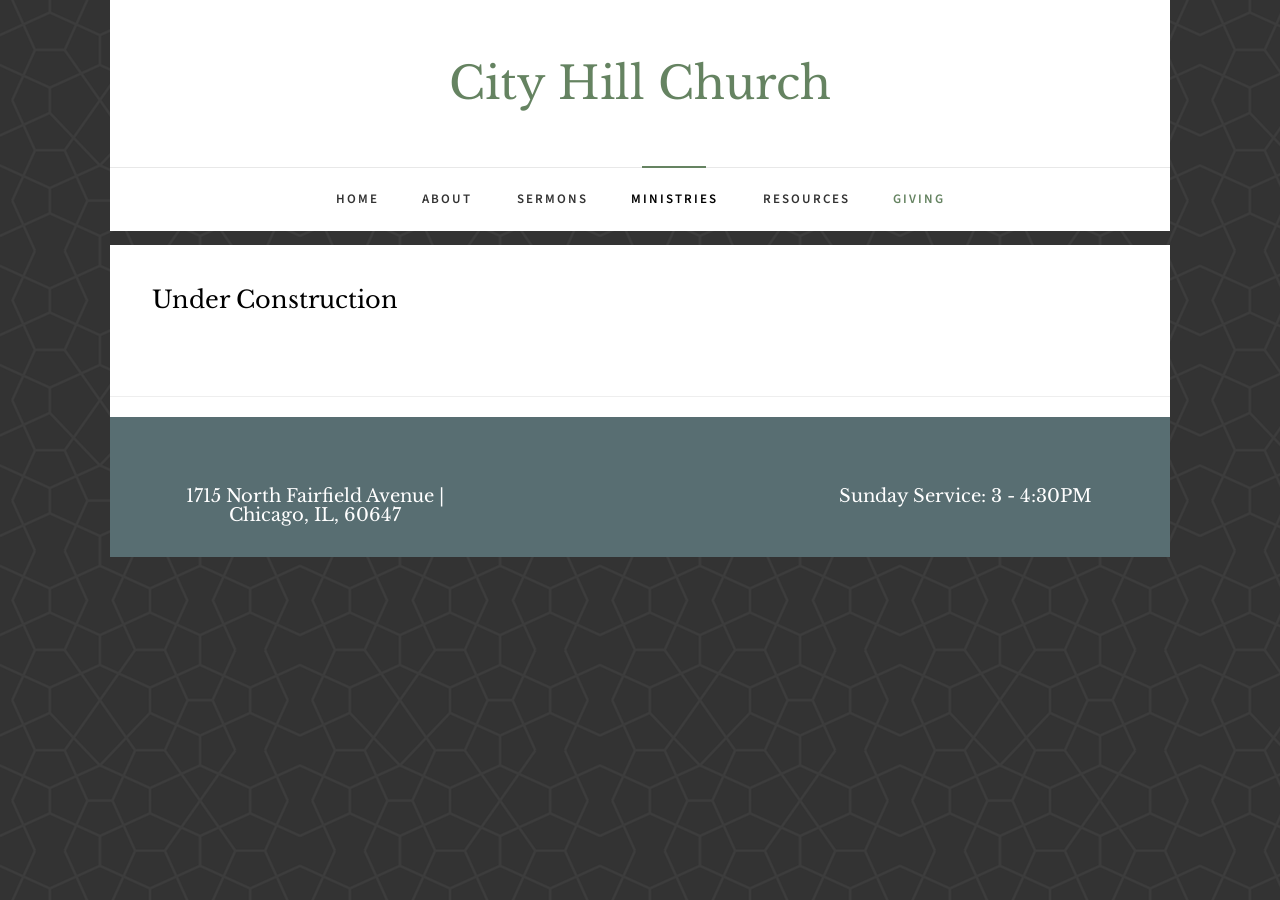
<file: womens_ministry.html>
<!DOCTYPE HTML>
<html>
	<head>
	<meta charset="utf-8">
	<meta http-equiv="X-UA-Compatible" content="IE=edge">
	<title>Women's Ministry - City Hill Church</title>
	<meta name="viewport" content="width=device-width, initial-scale=1">
	<meta name="description" content="Free HTML5 Website Template by freehtml5.co" />
	<meta name="keywords" content="free website templates, free html5, free template, free bootstrap, free website template, html5, css3, mobile first, responsive" />
	<meta name="author" content="freehtml5.co" />

  	<!-- Facebook and Twitter integration -->
	<meta property="og:title" content=""/>
	<meta property="og:image" content=""/>
	<meta property="og:url" content=""/>
	<meta property="og:site_name" content=""/>
	<meta property="og:description" content=""/>
	<meta name="twitter:title" content="" />
	<meta name="twitter:image" content="" />
	<meta name="twitter:url" content="" />
	<meta name="twitter:card" content="" />

	<link href="https://fonts.googleapis.com/css?family=Source+Sans+Pro:400,600,700" rel="stylesheet">
	<link href="https://fonts.googleapis.com/css?family=Libre+Baskerville:400,400i,700" rel="stylesheet">
	
	<!-- Animate.css -->
	<link rel="stylesheet" href="css/animate.css">
	<!-- Icomoon Icon Fonts-->
	<link rel="stylesheet" href="css/icomoon.css">
	<!-- Bootstrap  -->
	<link rel="stylesheet" href="css/bootstrap.css">

	<!-- Magnific Popup -->
	<link rel="stylesheet" href="css/magnific-popup.css">

	<!-- Flexslider  -->
	<link rel="stylesheet" href="css/flexslider.css">

	<!-- Owl Carousel  -->
	<link rel="stylesheet" href="css/owl.carousel.min.css">
	<link rel="stylesheet" href="css/owl.theme.default.min.css">

	<!-- Theme style  -->
	<link rel="stylesheet" href="css/style.css">

	<!-- Modernizr JS -->
	<script src="js/modernizr-2.6.2.min.js"></script>
	<!-- FOR IE9 below -->
	<!--[if lt IE 9]>
	<script src="js/respond.min.js"></script>
	<![endif]-->

	</head>
	<body>
		
	<div class="fh5co-loader"></div>
	
	<div id="page">
        <nav class="fh5co-nav" role="navigation">
            <div class="container-wrap">
                <div class="top-menu">
                    <div class="row">
                        <div class="col-md-12 col-offset-0 text-center">
                            <div id="fh5co-logo"><a href="index.html">City Hill Church</a></div>
                        </div>
                        <div class="col-md-12 col-md-offset-0 text-center menu-1">
                            <ul>
                                <li><a href="index.html">Home</a></li>
                                <li class="has-dropdown">
                                    <a href="about.html">About</a>
                                    <ul class="dropdown">
                                        <li><a href="about.html">About</a></li>
                                        <li><a href="mission_distinctives.html">Mission/Distinctives</a></li>
                                        <li><a href="leadership.html">Leadership</a></li>
                                        <li><a href="core_beliefs.html">Core Beliefs</a></li>
                                    </ul>
                                </li>
                                <li><a href="sermons.html">Sermons</a></li>
                                <li class="has-dropdown active">
                                    <a href="ministries.html">Ministries</a>
                                    <ul class="dropdown">
                                        <li><a href="ministries.html">Ministries</a></li>
                                        <li><a href="life_group.html">Life Group</a></li>
                                        <li><a href="outreach.html">Outreach</a></li>
                                        <li><a href="womens_ministry.html">Women's Ministry</a></li>
                                        <li><a href="leadership_development.html">Leadership Development</a></li>
                                    </ul>
                                </li>
                                <li><a href="resources.html">Resources</a></li>
                                <li><a href="giving.html" class="donate">Giving</a></li>
                            </ul>
                        </div>
                    </div>
                </div>
            </div>
        </nav>
	<div class="container-wrap">
		<div id="fh5co-intro">
			<div class="row animate-box">
				<div class="col-md-12 col-md-offset-0">
					<span>
                        <h3>
							Under Construction
                        </h3>
                    </span>
				</div>
			</div>
		</div>
		<hr>

	<div class="container-wrap">
		<footer id="fh5co-footer" role="contentinfo">
			<div class="col-md-4 text-center">
				<h3>1715 North Fairfield Avenue | Chicago, IL, 60647</h3>
			</div>
			<div class="col-md-4 text-center">
				<!-- <h2><a href="#">City Hill Church</a></h2> -->
			</div>
			<div class="col-md-4 text-center">
				<h3>Sunday Service: 3 - 4:30PM</h3>
			</div>
			<!-- <div class="col-md-4 text-center">
				<p>
					<ul class="fh5co-social-icons">
						<li><a href="#"><i class="icon-twitter2"></i></a></li>
						<li><a href="#"><i class="icon-facebook2"></i></a></li>
						<li><a href="#"><i class="icon-dribbble2"></i></a></li>
					</ul>
				</p>
			</div> -->
		</footer>
	</div><!-- END container-wrap -->
	</div>

	<div class="gototop js-top">
		<a href="#" class="js-gotop"><i class="icon-arrow-up2"></i></a>
	</div>
	
	<!-- jQuery -->
	<script src="js/jquery.min.js"></script>
	<!-- jQuery Easing -->
	<script src="js/jquery.easing.1.3.js"></script>
	<!-- Bootstrap -->
	<script src="js/bootstrap.min.js"></script>
	<!-- Waypoints -->
	<script src="js/jquery.waypoints.min.js"></script>
	<!-- Flexslider -->
	<script src="js/jquery.flexslider-min.js"></script>
	<!-- Carousel -->
	<script src="js/owl.carousel.min.js"></script>
	<!-- Magnific Popup -->
	<script src="js/jquery.magnific-popup.min.js"></script>
	<script src="js/magnific-popup-options.js"></script>
	<!-- Counters -->
	<script src="js/jquery.countTo.js"></script>
	<!-- Main -->
	<script src="js/main.js"></script>

	</body>
</html>
</file>
<file: css/icomoon.css>
@font-face {
  font-family: 'icomoon';
  src:  url('fonts/icomoon.eot?5j2n32');
  src:  url('fonts/icomoon.eot?5j2n32#iefix') format('embedded-opentype'),
    url('fonts/icomoon.ttf?5j2n32') format('truetype'),
    url('fonts/icomoon.woff?5j2n32') format('woff'),
    url('fonts/icomoon.svg?5j2n32#icomoon') format('svg');
  font-weight: normal;
  font-style: normal;
}

[class^="icon-"], [class*=" icon-"] {
  /* use !important to prevent issues with browser extensions that change fonts */
  font-family: 'icomoon' !important;
  speak: none;
  font-style: normal;
  font-weight: normal;
  font-variant: normal;
  text-transform: none;
  line-height: 1;

  /* Better Font Rendering =========== */
  -webkit-font-smoothing: antialiased;
  -moz-osx-font-smoothing: grayscale;
}

.icon-eye2:before {
  content: "\e064";
}
.icon-paper-clip:before {
  content: "\e065";
}
.icon-mail5:before {
  content: "\e066";
}
.icon-toggle:before {
  content: "\e067";
}
.icon-layout:before {
  content: "\e068";
}
.icon-link2:before {
  content: "\e069";
}
.icon-bell2:before {
  content: "\e06a";
}
.icon-lock3:before {
  content: "\e06b";
}
.icon-unlock:before {
  content: "\e06c";
}
.icon-ribbon2:before {
  content: "\e06d";
}
.icon-image2:before {
  content: "\e06e";
}
.icon-signal:before {
  content: "\e06f";
}
.icon-target3:before {
  content: "\e070";
}
.icon-clipboard3:before {
  content: "\e071";
}
.icon-clock3:before {
  content: "\e072";
}
.icon-watch:before {
  content: "\e073";
}
.icon-air-play:before {
  content: "\e074";
}
.icon-camera3:before {
  content: "\e075";
}
.icon-video2:before {
  content: "\e076";
}
.icon-disc:before {
  content: "\e077";
}
.icon-printer3:before {
  content: "\e078";
}
.icon-monitor:before {
  content: "\e079";
}
.icon-server:before {
  content: "\e07a";
}
.icon-cog2:before {
  content: "\e07b";
}
.icon-heart3:before {
  content: "\e07c";
}
.icon-paragraph:before {
  content: "\e07d";
}
.icon-align-justify:before {
  content: "\e07e";
}
.icon-align-left:before {
  content: "\e07f";
}
.icon-align-center:before {
  content: "\e080";
}
.icon-align-right:before {
  content: "\e081";
}
.icon-book2:before {
  content: "\e082";
}
.icon-layers2:before {
  content: "\e083";
}
.icon-stack2:before {
  content: "\e084";
}
.icon-stack-2:before {
  content: "\e085";
}
.icon-paper:before {
  content: "\e086";
}
.icon-paper-stack:before {
  content: "\e087";
}
.icon-search3:before {
  content: "\e088";
}
.icon-zoom-in2:before {
  content: "\e089";
}
.icon-zoom-out2:before {
  content: "\e08a";
}
.icon-reply2:before {
  content: "\e08b";
}
.icon-circle-plus:before {
  content: "\e08c";
}
.icon-circle-minus:before {
  content: "\e08d";
}
.icon-circle-check:before {
  content: "\e08e";
}
.icon-circle-cross:before {
  content: "\e08f";
}
.icon-square-plus:before {
  content: "\e090";
}
.icon-square-minus:before {
  content: "\e091";
}
.icon-square-check:before {
  content: "\e092";
}
.icon-square-cross:before {
  content: "\e093";
}
.icon-microphone:before {
  content: "\e094";
}
.icon-record:before {
  content: "\e095";
}
.icon-skip-back:before {
  content: "\e096";
}
.icon-rewind:before {
  content: "\e097";
}
.icon-play4:before {
  content: "\e098";
}
.icon-pause3:before {
  content: "\e099";
}
.icon-stop3:before {
  content: "\e09a";
}
.icon-fast-forward:before {
  content: "\e09b";
}
.icon-skip-forward:before {
  content: "\e09c";
}
.icon-shuffle2:before {
  content: "\e09d";
}
.icon-repeat:before {
  content: "\e09e";
}
.icon-folder2:before {
  content: "\e09f";
}
.icon-umbrella:before {
  content: "\e0a0";
}
.icon-moon:before {
  content: "\e0a1";
}
.icon-thermometer:before {
  content: "\e0a2";
}
.icon-drop:before {
  content: "\e0a3";
}
.icon-sun2:before {
  content: "\e0a4";
}
.icon-cloud3:before {
  content: "\e0a5";
}
.icon-cloud-upload2:before {
  content: "\e0a6";
}
.icon-cloud-download2:before {
  content: "\e0a7";
}
.icon-upload4:before {
  content: "\e0a8";
}
.icon-download4:before {
  content: "\e0a9";
}
.icon-location3:before {
  content: "\e0aa";
}
.icon-location-2:before {
  content: "\e0ab";
}
.icon-map3:before {
  content: "\e0ac";
}
.icon-battery:before {
  content: "\e0ad";
}
.icon-head:before {
  content: "\e0ae";
}
.icon-briefcase3:before {
  content: "\e0af";
}
.icon-speech-bubble:before {
  content: "\e0b0";
}
.icon-anchor2:before {
  content: "\e0b1";
}
.icon-globe2:before {
  content: "\e0b2";
}
.icon-box:before {
  content: "\e0b3";
}
.icon-reload:before {
  content: "\e0b4";
}
.icon-share3:before {
  content: "\e0b5";
}
.icon-marquee:before {
  content: "\e0b6";
}
.icon-marquee-plus:before {
  content: "\e0b7";
}
.icon-marquee-minus:before {
  content: "\e0b8";
}
.icon-tag:before {
  content: "\e0b9";
}
.icon-power2:before {
  content: "\e0ba";
}
.icon-command2:before {
  content: "\e0bb";
}
.icon-alt:before {
  content: "\e0bc";
}
.icon-esc:before {
  content: "\e0bd";
}
.icon-bar-graph:before {
  content: "\e0be";
}
.icon-bar-graph-2:before {
  content: "\e0bf";
}
.icon-pie-graph:before {
  content: "\e0c0";
}
.icon-star:before {
  content: "\e0c1";
}
.icon-arrow-left3:before {
  content: "\e0c2";
}
.icon-arrow-right3:before {
  content: "\e0c3";
}
.icon-arrow-up3:before {
  content: "\e0c4";
}
.icon-arrow-down3:before {
  content: "\e0c5";
}
.icon-volume:before {
  content: "\e0c6";
}
.icon-mute:before {
  content: "\e0c7";
}
.icon-content-right:before {
  content: "\e100";
}
.icon-content-left:before {
  content: "\e101";
}
.icon-grid2:before {
  content: "\e102";
}
.icon-grid-2:before {
  content: "\e103";
}
.icon-columns:before {
  content: "\e104";
}
.icon-loader:before {
  content: "\e105";
}
.icon-bag:before {
  content: "\e106";
}
.icon-ban:before {
  content: "\e107";
}
.icon-flag3:before {
  content: "\e108";
}
.icon-trash:before {
  content: "\e109";
}
.icon-expand2:before {
  content: "\e110";
}
.icon-contract:before {
  content: "\e111";
}
.icon-maximize:before {
  content: "\e112";
}
.icon-minimize:before {
  content: "\e113";
}
.icon-plus2:before {
  content: "\e114";
}
.icon-minus2:before {
  content: "\e115";
}
.icon-check:before {
  content: "\e116";
}
.icon-cross2:before {
  content: "\e117";
}
.icon-move:before {
  content: "\e118";
}
.icon-delete:before {
  content: "\e119";
}
.icon-menu5:before {
  content: "\e120";
}
.icon-archive:before {
  content: "\e121";
}
.icon-inbox:before {
  content: "\e122";
}
.icon-outbox:before {
  content: "\e123";
}
.icon-file:before {
  content: "\e124";
}
.icon-file-add:before {
  content: "\e125";
}
.icon-file-subtract:before {
  content: "\e126";
}
.icon-help:before {
  content: "\e127";
}
.icon-open:before {
  content: "\e128";
}
.icon-ellipsis:before {
  content: "\e129";
}
.icon-heart4:before {
  content: "\e900";
}
.icon-cloud4:before {
  content: "\e901";
}
.icon-star2:before {
  content: "\e902";
}
.icon-tv2:before {
  content: "\e903";
}
.icon-sound:before {
  content: "\e904";
}
.icon-video3:before {
  content: "\e905";
}
.icon-trash2:before {
  content: "\e906";
}
.icon-user2:before {
  content: "\e907";
}
.icon-key3:before {
  content: "\e908";
}
.icon-search4:before {
  content: "\e909";
}
.icon-settings:before {
  content: "\e90a";
}
.icon-camera4:before {
  content: "\e90b";
}
.icon-tag2:before {
  content: "\e90c";
}
.icon-lock4:before {
  content: "\e90d";
}
.icon-bulb:before {
  content: "\e90e";
}
.icon-pen2:before {
  content: "\e90f";
}
.icon-diamond:before {
  content: "\e910";
}
.icon-display2:before {
  content: "\e911";
}
.icon-location4:before {
  content: "\e912";
}
.icon-eye3:before {
  content: "\e913";
}
.icon-bubble3:before {
  content: "\e914";
}
.icon-stack3:before {
  content: "\e915";
}
.icon-cup:before {
  content: "\e916";
}
.icon-phone3:before {
  content: "\e917";
}
.icon-news:before {
  content: "\e918";
}
.icon-mail6:before {
  content: "\e919";
}
.icon-like:before {
  content: "\e91a";
}
.icon-photo:before {
  content: "\e91b";
}
.icon-note:before {
  content: "\e91c";
}
.icon-clock4:before {
  content: "\e91d";
}
.icon-paperplane:before {
  content: "\e91e";
}
.icon-params:before {
  content: "\e91f";
}
.icon-banknote:before {
  content: "\e920";
}
.icon-data:before {
  content: "\e921";
}
.icon-music2:before {
  content: "\e922";
}
.icon-megaphone2:before {
  content: "\e923";
}
.icon-study:before {
  content: "\e924";
}
.icon-lab2:before {
  content: "\e925";
}
.icon-food:before {
  content: "\e926";
}
.icon-t-shirt:before {
  content: "\e927";
}
.icon-fire2:before {
  content: "\e928";
}
.icon-clip:before {
  content: "\e929";
}
.icon-shop:before {
  content: "\e92a";
}
.icon-calendar3:before {
  content: "\e92b";
}
.icon-wallet2:before {
  content: "\e92c";
}
.icon-vynil:before {
  content: "\e92d";
}
.icon-truck2:before {
  content: "\e92e";
}
.icon-world:before {
  content: "\e92f";
}
.icon-mobile:before {
  content: "\e000";
}
.icon-laptop:before {
  content: "\e001";
}
.icon-desktop:before {
  content: "\e002";
}
.icon-tablet:before {
  content: "\e003";
}
.icon-phone:before {
  content: "\e004";
}
.icon-document:before {
  content: "\e005";
}
.icon-documents:before {
  content: "\e006";
}
.icon-search:before {
  content: "\e007";
}
.icon-clipboard:before {
  content: "\e008";
}
.icon-newspaper:before {
  content: "\e009";
}
.icon-notebook:before {
  content: "\e00a";
}
.icon-book-open:before {
  content: "\e00b";
}
.icon-browser:before {
  content: "\e00c";
}
.icon-calendar:before {
  content: "\e00d";
}
.icon-presentation:before {
  content: "\e00e";
}
.icon-picture:before {
  content: "\e00f";
}
.icon-pictures:before {
  content: "\e010";
}
.icon-video:before {
  content: "\e011";
}
.icon-camera:before {
  content: "\e012";
}
.icon-printer:before {
  content: "\e013";
}
.icon-toolbox:before {
  content: "\e014";
}
.icon-briefcase:before {
  content: "\e015";
}
.icon-wallet:before {
  content: "\e016";
}
.icon-gift:before {
  content: "\e017";
}
.icon-bargraph:before {
  content: "\e018";
}
.icon-grid:before {
  content: "\e019";
}
.icon-expand:before {
  content: "\e01a";
}
.icon-focus:before {
  content: "\e01b";
}
.icon-edit:before {
  content: "\e01c";
}
.icon-adjustments:before {
  content: "\e01d";
}
.icon-ribbon:before {
  content: "\e01e";
}
.icon-hourglass:before {
  content: "\e01f";
}
.icon-lock:before {
  content: "\e020";
}
.icon-megaphone:before {
  content: "\e021";
}
.icon-shield:before {
  content: "\e022";
}
.icon-trophy:before {
  content: "\e023";
}
.icon-flag:before {
  content: "\e024";
}
.icon-map:before {
  content: "\e025";
}
.icon-puzzle:before {
  content: "\e026";
}
.icon-basket:before {
  content: "\e027";
}
.icon-envelope:before {
  content: "\e028";
}
.icon-streetsign:before {
  content: "\e029";
}
.icon-telescope:before {
  content: "\e02a";
}
.icon-gears:before {
  content: "\e02b";
}
.icon-key:before {
  content: "\e02c";
}
.icon-paperclip:before {
  content: "\e02d";
}
.icon-attachment:before {
  content: "\e02e";
}
.icon-pricetags:before {
  content: "\e02f";
}
.icon-lightbulb:before {
  content: "\e030";
}
.icon-layers:before {
  content: "\e031";
}
.icon-pencil:before {
  content: "\e032";
}
.icon-tools:before {
  content: "\e033";
}
.icon-tools-2:before {
  content: "\e034";
}
.icon-scissors:before {
  content: "\e035";
}
.icon-paintbrush:before {
  content: "\e036";
}
.icon-magnifying-glass:before {
  content: "\e037";
}
.icon-circle-compass:before {
  content: "\e038";
}
.icon-linegraph:before {
  content: "\e039";
}
.icon-mic:before {
  content: "\e03a";
}
.icon-strategy:before {
  content: "\e03b";
}
.icon-beaker:before {
  content: "\e03c";
}
.icon-caution:before {
  content: "\e03d";
}
.icon-recycle:before {
  content: "\e03e";
}
.icon-anchor:before {
  content: "\e03f";
}
.icon-profile-male:before {
  content: "\e040";
}
.icon-profile-female:before {
  content: "\e041";
}
.icon-bike:before {
  content: "\e042";
}
.icon-wine:before {
  content: "\e043";
}
.icon-hotairballoon:before {
  content: "\e044";
}
.icon-globe:before {
  content: "\e045";
}
.icon-genius:before {
  content: "\e046";
}
.icon-map-pin:before {
  content: "\e047";
}
.icon-dial:before {
  content: "\e048";
}
.icon-chat:before {
  content: "\e049";
}
.icon-heart:before {
  content: "\e04a";
}
.icon-cloud:before {
  content: "\e04b";
}
.icon-upload:before {
  content: "\e04c";
}
.icon-download:before {
  content: "\e04d";
}
.icon-target:before {
  content: "\e04e";
}
.icon-hazardous:before {
  content: "\e04f";
}
.icon-piechart:before {
  content: "\e050";
}
.icon-speedometer:before {
  content: "\e051";
}
.icon-global:before {
  content: "\e052";
}
.icon-compass:before {
  content: "\e053";
}
.icon-lifesaver:before {
  content: "\e054";
}
.icon-clock:before {
  content: "\e055";
}
.icon-aperture:before {
  content: "\e056";
}
.icon-quote:before {
  content: "\e057";
}
.icon-scope:before {
  content: "\e058";
}
.icon-alarmclock:before {
  content: "\e059";
}
.icon-refresh:before {
  content: "\e05a";
}
.icon-happy:before {
  content: "\e05b";
}
.icon-sad:before {
  content: "\e05c";
}
.icon-facebook:before {
  content: "\e05d";
}
.icon-twitter:before {
  content: "\e05e";
}
.icon-googleplus:before {
  content: "\e05f";
}
.icon-rss:before {
  content: "\e060";
}
.icon-tumblr:before {
  content: "\e061";
}
.icon-linkedin:before {
  content: "\e062";
}
.icon-dribbble:before {
  content: "\e063";
}
.icon-home:before {
  content: "\e930";
}
.icon-home2:before {
  content: "\e931";
}
.icon-home3:before {
  content: "\e932";
}
.icon-office:before {
  content: "\e933";
}
.icon-newspaper2:before {
  content: "\e934";
}
.icon-pencil2:before {
  content: "\e935";
}
.icon-pencil22:before {
  content: "\e936";
}
.icon-quill:before {
  content: "\e937";
}
.icon-pen:before {
  content: "\e938";
}
.icon-blog:before {
  content: "\e939";
}
.icon-eyedropper:before {
  content: "\e93a";
}
.icon-droplet:before {
  content: "\e93b";
}
.icon-paint-format:before {
  content: "\e93c";
}
.icon-image:before {
  content: "\e93d";
}
.icon-images:before {
  content: "\e93e";
}
.icon-camera2:before {
  content: "\e93f";
}
.icon-headphones:before {
  content: "\e940";
}
.icon-music:before {
  content: "\e941";
}
.icon-play:before {
  content: "\e942";
}
.icon-film:before {
  content: "\e943";
}
.icon-video-camera:before {
  content: "\e944";
}
.icon-dice:before {
  content: "\e945";
}
.icon-pacman:before {
  content: "\e946";
}
.icon-spades:before {
  content: "\e947";
}
.icon-clubs:before {
  content: "\e948";
}
.icon-diamonds:before {
  content: "\e949";
}
.icon-bullhorn:before {
  content: "\e94a";
}
.icon-connection:before {
  content: "\e94b";
}
.icon-podcast:before {
  content: "\e94c";
}
.icon-feed:before {
  content: "\e94d";
}
.icon-mic2:before {
  content: "\e94e";
}
.icon-book:before {
  content: "\e94f";
}
.icon-books:before {
  content: "\e950";
}
.icon-library:before {
  content: "\e951";
}
.icon-file-text:before {
  content: "\e952";
}
.icon-profile:before {
  content: "\e953";
}
.icon-file-empty:before {
  content: "\e954";
}
.icon-files-empty:before {
  content: "\e955";
}
.icon-file-text2:before {
  content: "\e956";
}
.icon-file-picture:before {
  content: "\e957";
}
.icon-file-music:before {
  content: "\e958";
}
.icon-file-play:before {
  content: "\e959";
}
.icon-file-video:before {
  content: "\e95a";
}
.icon-file-zip:before {
  content: "\e95b";
}
.icon-copy:before {
  content: "\e95c";
}
.icon-paste:before {
  content: "\e95d";
}
.icon-stack:before {
  content: "\e95e";
}
.icon-folder:before {
  content: "\e95f";
}
.icon-folder-open:before {
  content: "\e960";
}
.icon-folder-plus:before {
  content: "\e961";
}
.icon-folder-minus:before {
  content: "\e962";
}
.icon-folder-download:before {
  content: "\e963";
}
.icon-folder-upload:before {
  content: "\e964";
}
.icon-price-tag:before {
  content: "\e965";
}
.icon-price-tags:before {
  content: "\e966";
}
.icon-barcode:before {
  content: "\e967";
}
.icon-qrcode:before {
  content: "\e968";
}
.icon-ticket:before {
  content: "\e969";
}
.icon-cart:before {
  content: "\e96a";
}
.icon-coin-dollar:before {
  content: "\e96b";
}
.icon-coin-euro:before {
  content: "\e96c";
}
.icon-coin-pound:before {
  content: "\e96d";
}
.icon-coin-yen:before {
  content: "\e96e";
}
.icon-credit-card:before {
  content: "\e96f";
}
.icon-calculator:before {
  content: "\e970";
}
.icon-lifebuoy:before {
  content: "\e971";
}
.icon-phone2:before {
  content: "\e972";
}
.icon-phone-hang-up:before {
  content: "\e973";
}
.icon-address-book:before {
  content: "\e974";
}
.icon-envelop:before {
  content: "\e975";
}
.icon-pushpin:before {
  content: "\e976";
}
.icon-location:before {
  content: "\e977";
}
.icon-location2:before {
  content: "\e978";
}
.icon-compass2:before {
  content: "\e979";
}
.icon-compass22:before {
  content: "\e97a";
}
.icon-map2:before {
  content: "\e97b";
}
.icon-map22:before {
  content: "\e97c";
}
.icon-history:before {
  content: "\e97d";
}
.icon-clock2:before {
  content: "\e97e";
}
.icon-clock22:before {
  content: "\e97f";
}
.icon-alarm:before {
  content: "\e980";
}
.icon-bell:before {
  content: "\e981";
}
.icon-stopwatch:before {
  content: "\e982";
}
.icon-calendar2:before {
  content: "\e983";
}
.icon-printer2:before {
  content: "\e984";
}
.icon-keyboard:before {
  content: "\e985";
}
.icon-display:before {
  content: "\e986";
}
.icon-laptop2:before {
  content: "\e987";
}
.icon-mobile2:before {
  content: "\e988";
}
.icon-mobile22:before {
  content: "\e989";
}
.icon-tablet2:before {
  content: "\e98a";
}
.icon-tv:before {
  content: "\e98b";
}
.icon-drawer:before {
  content: "\e98c";
}
.icon-drawer2:before {
  content: "\e98d";
}
.icon-box-add:before {
  content: "\e98e";
}
.icon-box-remove:before {
  content: "\e98f";
}
.icon-download3:before {
  content: "\e990";
}
.icon-upload2:before {
  content: "\e991";
}
.icon-floppy-disk:before {
  content: "\e992";
}
.icon-drive:before {
  content: "\e993";
}
.icon-database:before {
  content: "\e994";
}
.icon-undo:before {
  content: "\e995";
}
.icon-redo:before {
  content: "\e996";
}
.icon-undo2:before {
  content: "\e997";
}
.icon-redo2:before {
  content: "\e998";
}
.icon-forward:before {
  content: "\e999";
}
.icon-reply:before {
  content: "\e99a";
}
.icon-bubble:before {
  content: "\e99b";
}
.icon-bubbles:before {
  content: "\e99c";
}
.icon-bubbles2:before {
  content: "\e99d";
}
.icon-bubble2:before {
  content: "\e99e";
}
.icon-bubbles3:before {
  content: "\e99f";
}
.icon-bubbles4:before {
  content: "\e9a0";
}
.icon-user:before {
  content: "\e9a1";
}
.icon-users:before {
  content: "\e9a2";
}
.icon-user-plus:before {
  content: "\e9a3";
}
.icon-user-minus:before {
  content: "\e9a4";
}
.icon-user-check:before {
  content: "\e9a5";
}
.icon-user-tie:before {
  content: "\e9a6";
}
.icon-quotes-left:before {
  content: "\e9a7";
}
.icon-quotes-right:before {
  content: "\e9a8";
}
.icon-hour-glass:before {
  content: "\e9a9";
}
.icon-spinner:before {
  content: "\e9aa";
}
.icon-spinner2:before {
  content: "\e9ab";
}
.icon-spinner3:before {
  content: "\e9ac";
}
.icon-spinner4:before {
  content: "\e9ad";
}
.icon-spinner5:before {
  content: "\e9ae";
}
.icon-spinner6:before {
  content: "\e9af";
}
.icon-spinner7:before {
  content: "\e9b0";
}
.icon-spinner8:before {
  content: "\e9b1";
}
.icon-spinner9:before {
  content: "\e9b2";
}
.icon-spinner10:before {
  content: "\e9b3";
}
.icon-spinner11:before {
  content: "\e9b4";
}
.icon-binoculars:before {
  content: "\e9b5";
}
.icon-search2:before {
  content: "\e9b6";
}
.icon-zoom-in:before {
  content: "\e9b7";
}
.icon-zoom-out:before {
  content: "\e9b8";
}
.icon-enlarge:before {
  content: "\e9b9";
}
.icon-shrink:before {
  content: "\e9ba";
}
.icon-enlarge2:before {
  content: "\e9bb";
}
.icon-shrink2:before {
  content: "\e9bc";
}
.icon-key2:before {
  content: "\e9bd";
}
.icon-key22:before {
  content: "\e9be";
}
.icon-lock2:before {
  content: "\e9bf";
}
.icon-unlocked:before {
  content: "\e9c0";
}
.icon-wrench:before {
  content: "\e9c1";
}
.icon-equalizer:before {
  content: "\e9c2";
}
.icon-equalizer2:before {
  content: "\e9c3";
}
.icon-cog:before {
  content: "\e9c4";
}
.icon-cogs:before {
  content: "\e9c5";
}
.icon-hammer:before {
  content: "\e9c6";
}
.icon-magic-wand:before {
  content: "\e9c7";
}
.icon-aid-kit:before {
  content: "\e9c8";
}
.icon-bug:before {
  content: "\e9c9";
}
.icon-pie-chart:before {
  content: "\e9ca";
}
.icon-stats-dots:before {
  content: "\e9cb";
}
.icon-stats-bars:before {
  content: "\e9cc";
}
.icon-stats-bars2:before {
  content: "\e9cd";
}
.icon-trophy2:before {
  content: "\e9ce";
}
.icon-gift2:before {
  content: "\e9cf";
}
.icon-glass:before {
  content: "\e9d0";
}
.icon-glass2:before {
  content: "\e9d1";
}
.icon-mug:before {
  content: "\e9d2";
}
.icon-spoon-knife:before {
  content: "\e9d3";
}
.icon-leaf:before {
  content: "\e9d4";
}
.icon-rocket:before {
  content: "\e9d5";
}
.icon-meter:before {
  content: "\e9d6";
}
.icon-meter2:before {
  content: "\e9d7";
}
.icon-hammer2:before {
  content: "\e9d8";
}
.icon-fire:before {
  content: "\e9d9";
}
.icon-lab:before {
  content: "\e9da";
}
.icon-magnet:before {
  content: "\e9db";
}
.icon-bin:before {
  content: "\e9dc";
}
.icon-bin2:before {
  content: "\e9dd";
}
.icon-briefcase2:before {
  content: "\e9de";
}
.icon-airplane:before {
  content: "\e9df";
}
.icon-truck:before {
  content: "\e9e0";
}
.icon-road:before {
  content: "\e9e1";
}
.icon-accessibility:before {
  content: "\e9e2";
}
.icon-target2:before {
  content: "\e9e3";
}
.icon-shield2:before {
  content: "\e9e4";
}
.icon-power:before {
  content: "\e9e5";
}
.icon-switch:before {
  content: "\e9e6";
}
.icon-power-cord:before {
  content: "\e9e7";
}
.icon-clipboard2:before {
  content: "\e9e8";
}
.icon-list-numbered:before {
  content: "\e9e9";
}
.icon-list:before {
  content: "\e9ea";
}
.icon-list2:before {
  content: "\e9eb";
}
.icon-tree:before {
  content: "\e9ec";
}
.icon-menu:before {
  content: "\e9ed";
}
.icon-menu2:before {
  content: "\e9ee";
}
.icon-menu3:before {
  content: "\e9ef";
}
.icon-menu4:before {
  content: "\e9f0";
}
.icon-cloud2:before {
  content: "\e9f1";
}
.icon-cloud-download:before {
  content: "\e9f2";
}
.icon-cloud-upload:before {
  content: "\e9f3";
}
.icon-cloud-check:before {
  content: "\e9f4";
}
.icon-download2:before {
  content: "\e9f5";
}
.icon-upload22:before {
  content: "\e9f6";
}
.icon-download32:before {
  content: "\e9f7";
}
.icon-upload3:before {
  content: "\e9f8";
}
.icon-sphere:before {
  content: "\e9f9";
}
.icon-earth:before {
  content: "\e9fa";
}
.icon-link:before {
  content: "\e9fb";
}
.icon-flag2:before {
  content: "\e9fc";
}
.icon-attachment2:before {
  content: "\e9fd";
}
.icon-eye:before {
  content: "\e9fe";
}
.icon-eye-plus:before {
  content: "\e9ff";
}
.icon-eye-minus:before {
  content: "\ea00";
}
.icon-eye-blocked:before {
  content: "\ea01";
}
.icon-bookmark:before {
  content: "\ea02";
}
.icon-bookmarks:before {
  content: "\ea03";
}
.icon-sun:before {
  content: "\ea04";
}
.icon-contrast:before {
  content: "\ea05";
}
.icon-brightness-contrast:before {
  content: "\ea06";
}
.icon-star-empty:before {
  content: "\ea07";
}
.icon-star-half:before {
  content: "\ea08";
}
.icon-star-full:before {
  content: "\ea09";
}
.icon-heart2:before {
  content: "\ea0a";
}
.icon-heart-broken:before {
  content: "\ea0b";
}
.icon-man:before {
  content: "\ea0c";
}
.icon-woman:before {
  content: "\ea0d";
}
.icon-man-woman:before {
  content: "\ea0e";
}
.icon-happy3:before {
  content: "\ea0f";
}
.icon-happy2:before {
  content: "\ea10";
}
.icon-smile:before {
  content: "\ea11";
}
.icon-smile2:before {
  content: "\ea12";
}
.icon-tongue:before {
  content: "\ea13";
}
.icon-tongue2:before {
  content: "\ea14";
}
.icon-sad2:before {
  content: "\ea15";
}
.icon-sad22:before {
  content: "\ea16";
}
.icon-wink:before {
  content: "\ea17";
}
.icon-wink2:before {
  content: "\ea18";
}
.icon-grin:before {
  content: "\ea19";
}
.icon-grin2:before {
  content: "\ea1a";
}
.icon-cool:before {
  content: "\ea1b";
}
.icon-cool2:before {
  content: "\ea1c";
}
.icon-angry:before {
  content: "\ea1d";
}
.icon-angry2:before {
  content: "\ea1e";
}
.icon-evil:before {
  content: "\ea1f";
}
.icon-evil2:before {
  content: "\ea20";
}
.icon-shocked:before {
  content: "\ea21";
}
.icon-shocked2:before {
  content: "\ea22";
}
.icon-baffled:before {
  content: "\ea23";
}
.icon-baffled2:before {
  content: "\ea24";
}
.icon-confused:before {
  content: "\ea25";
}
.icon-confused2:before {
  content: "\ea26";
}
.icon-neutral:before {
  content: "\ea27";
}
.icon-neutral2:before {
  content: "\ea28";
}
.icon-hipster:before {
  content: "\ea29";
}
.icon-hipster2:before {
  content: "\ea2a";
}
.icon-wondering:before {
  content: "\ea2b";
}
.icon-wondering2:before {
  content: "\ea2c";
}
.icon-sleepy:before {
  content: "\ea2d";
}
.icon-sleepy2:before {
  content: "\ea2e";
}
.icon-frustrated:before {
  content: "\ea2f";
}
.icon-frustrated2:before {
  content: "\ea30";
}
.icon-crying:before {
  content: "\ea31";
}
.icon-crying2:before {
  content: "\ea32";
}
.icon-point-up:before {
  content: "\ea33";
}
.icon-point-right:before {
  content: "\ea34";
}
.icon-point-down:before {
  content: "\ea35";
}
.icon-point-left:before {
  content: "\ea36";
}
.icon-warning:before {
  content: "\ea37";
}
.icon-notification:before {
  content: "\ea38";
}
.icon-question:before {
  content: "\ea39";
}
.icon-plus:before {
  content: "\ea3a";
}
.icon-minus:before {
  content: "\ea3b";
}
.icon-info:before {
  content: "\ea3c";
}
.icon-cancel-circle:before {
  content: "\ea3d";
}
.icon-blocked:before {
  content: "\ea3e";
}
.icon-cross:before {
  content: "\ea3f";
}
.icon-checkmark:before {
  content: "\ea40";
}
.icon-checkmark2:before {
  content: "\ea41";
}
.icon-spell-check:before {
  content: "\ea42";
}
.icon-enter:before {
  content: "\ea43";
}
.icon-exit:before {
  content: "\ea44";
}
.icon-play2:before {
  content: "\ea45";
}
.icon-pause:before {
  content: "\ea46";
}
.icon-stop:before {
  content: "\ea47";
}
.icon-previous:before {
  content: "\ea48";
}
.icon-next:before {
  content: "\ea49";
}
.icon-backward:before {
  content: "\ea4a";
}
.icon-forward2:before {
  content: "\ea4b";
}
.icon-play3:before {
  content: "\ea4c";
}
.icon-pause2:before {
  content: "\ea4d";
}
.icon-stop2:before {
  content: "\ea4e";
}
.icon-backward2:before {
  content: "\ea4f";
}
.icon-forward3:before {
  content: "\ea50";
}
.icon-first:before {
  content: "\ea51";
}
.icon-last:before {
  content: "\ea52";
}
.icon-previous2:before {
  content: "\ea53";
}
.icon-next2:before {
  content: "\ea54";
}
.icon-eject:before {
  content: "\ea55";
}
.icon-volume-high:before {
  content: "\ea56";
}
.icon-volume-medium:before {
  content: "\ea57";
}
.icon-volume-low:before {
  content: "\ea58";
}
.icon-volume-mute:before {
  content: "\ea59";
}
.icon-volume-mute2:before {
  content: "\ea5a";
}
.icon-volume-increase:before {
  content: "\ea5b";
}
.icon-volume-decrease:before {
  content: "\ea5c";
}
.icon-loop:before {
  content: "\ea5d";
}
.icon-loop2:before {
  content: "\ea5e";
}
.icon-infinite:before {
  content: "\ea5f";
}
.icon-shuffle:before {
  content: "\ea60";
}
.icon-arrow-up-left:before {
  content: "\ea61";
}
.icon-arrow-up:before {
  content: "\ea62";
}
.icon-arrow-up-right:before {
  content: "\ea63";
}
.icon-arrow-right:before {
  content: "\ea64";
}
.icon-arrow-down-right:before {
  content: "\ea65";
}
.icon-arrow-down:before {
  content: "\ea66";
}
.icon-arrow-down-left:before {
  content: "\ea67";
}
.icon-arrow-left:before {
  content: "\ea68";
}
.icon-arrow-up-left2:before {
  content: "\ea69";
}
.icon-arrow-up2:before {
  content: "\ea6a";
}
.icon-arrow-up-right2:before {
  content: "\ea6b";
}
.icon-arrow-right2:before {
  content: "\ea6c";
}
.icon-arrow-down-right2:before {
  content: "\ea6d";
}
.icon-arrow-down2:before {
  content: "\ea6e";
}
.icon-arrow-down-left2:before {
  content: "\ea6f";
}
.icon-arrow-left2:before {
  content: "\ea70";
}
.icon-circle-up:before {
  content: "\ea71";
}
.icon-circle-right:before {
  content: "\ea72";
}
.icon-circle-down:before {
  content: "\ea73";
}
.icon-circle-left:before {
  content: "\ea74";
}
.icon-tab:before {
  content: "\ea75";
}
.icon-move-up:before {
  content: "\ea76";
}
.icon-move-down:before {
  content: "\ea77";
}
.icon-sort-alpha-asc:before {
  content: "\ea78";
}
.icon-sort-alpha-desc:before {
  content: "\ea79";
}
.icon-sort-numeric-asc:before {
  content: "\ea7a";
}
.icon-sort-numberic-desc:before {
  content: "\ea7b";
}
.icon-sort-amount-asc:before {
  content: "\ea7c";
}
.icon-sort-amount-desc:before {
  content: "\ea7d";
}
.icon-command:before {
  content: "\ea7e";
}
.icon-shift:before {
  content: "\ea7f";
}
.icon-ctrl:before {
  content: "\ea80";
}
.icon-opt:before {
  content: "\ea81";
}
.icon-checkbox-checked:before {
  content: "\ea82";
}
.icon-checkbox-unchecked:before {
  content: "\ea83";
}
.icon-radio-checked:before {
  content: "\ea84";
}
.icon-radio-checked2:before {
  content: "\ea85";
}
.icon-radio-unchecked:before {
  content: "\ea86";
}
.icon-crop:before {
  content: "\ea87";
}
.icon-make-group:before {
  content: "\ea88";
}
.icon-ungroup:before {
  content: "\ea89";
}
.icon-scissors2:before {
  content: "\ea8a";
}
.icon-filter:before {
  content: "\ea8b";
}
.icon-font:before {
  content: "\ea8c";
}
.icon-ligature:before {
  content: "\ea8d";
}
.icon-ligature2:before {
  content: "\ea8e";
}
.icon-text-height:before {
  content: "\ea8f";
}
.icon-text-width:before {
  content: "\ea90";
}
.icon-font-size:before {
  content: "\ea91";
}
.icon-bold:before {
  content: "\ea92";
}
.icon-underline:before {
  content: "\ea93";
}
.icon-italic:before {
  content: "\ea94";
}
.icon-strikethrough:before {
  content: "\ea95";
}
.icon-omega:before {
  content: "\ea96";
}
.icon-sigma:before {
  content: "\ea97";
}
.icon-page-break:before {
  content: "\ea98";
}
.icon-superscript:before {
  content: "\ea99";
}
.icon-subscript:before {
  content: "\ea9a";
}
.icon-superscript2:before {
  content: "\ea9b";
}
.icon-subscript2:before {
  content: "\ea9c";
}
.icon-text-color:before {
  content: "\ea9d";
}
.icon-pagebreak:before {
  content: "\ea9e";
}
.icon-clear-formatting:before {
  content: "\ea9f";
}
.icon-table:before {
  content: "\eaa0";
}
.icon-table2:before {
  content: "\eaa1";
}
.icon-insert-template:before {
  content: "\eaa2";
}
.icon-pilcrow:before {
  content: "\eaa3";
}
.icon-ltr:before {
  content: "\eaa4";
}
.icon-rtl:before {
  content: "\eaa5";
}
.icon-section:before {
  content: "\eaa6";
}
.icon-paragraph-left:before {
  content: "\eaa7";
}
.icon-paragraph-center:before {
  content: "\eaa8";
}
.icon-paragraph-right:before {
  content: "\eaa9";
}
.icon-paragraph-justify:before {
  content: "\eaaa";
}
.icon-indent-increase:before {
  content: "\eaab";
}
.icon-indent-decrease:before {
  content: "\eaac";
}
.icon-share:before {
  content: "\eaad";
}
.icon-new-tab:before {
  content: "\eaae";
}
.icon-embed:before {
  content: "\eaaf";
}
.icon-embed2:before {
  content: "\eab0";
}
.icon-terminal:before {
  content: "\eab1";
}
.icon-share2:before {
  content: "\eab2";
}
.icon-mail:before {
  content: "\eab3";
}
.icon-mail2:before {
  content: "\eab4";
}
.icon-mail3:before {
  content: "\eab5";
}
.icon-mail4:before {
  content: "\eab6";
}
.icon-amazon:before {
  content: "\eab7";
}
.icon-google:before {
  content: "\eab8";
}
.icon-google2:before {
  content: "\eab9";
}
.icon-google3:before {
  content: "\eaba";
}
.icon-google-plus:before {
  content: "\eabb";
}
.icon-google-plus2:before {
  content: "\eabc";
}
.icon-google-plus3:before {
  content: "\eabd";
}
.icon-hangouts:before {
  content: "\eabe";
}
.icon-google-drive:before {
  content: "\eabf";
}
.icon-facebook2:before {
  content: "\eac0";
}
.icon-facebook22:before {
  content: "\eac1";
}
.icon-instagram:before {
  content: "\eac2";
}
.icon-whatsapp:before {
  content: "\eac3";
}
.icon-spotify:before {
  content: "\eac4";
}
.icon-telegram:before {
  content: "\eac5";
}
.icon-twitter2:before {
  content: "\eac6";
}
.icon-vine:before {
  content: "\eac7";
}
.icon-vk:before {
  content: "\eac8";
}
.icon-renren:before {
  content: "\eac9";
}
.icon-sina-weibo:before {
  content: "\eaca";
}
.icon-rss2:before {
  content: "\eacb";
}
.icon-rss22:before {
  content: "\eacc";
}
.icon-youtube:before {
  content: "\eacd";
}
.icon-youtube2:before {
  content: "\eace";
}
.icon-twitch:before {
  content: "\eacf";
}
.icon-vimeo:before {
  content: "\ead0";
}
.icon-vimeo2:before {
  content: "\ead1";
}
.icon-lanyrd:before {
  content: "\ead2";
}
.icon-flickr:before {
  content: "\ead3";
}
.icon-flickr2:before {
  content: "\ead4";
}
.icon-flickr3:before {
  content: "\ead5";
}
.icon-flickr4:before {
  content: "\ead6";
}
.icon-dribbble2:before {
  content: "\ead7";
}
.icon-behance:before {
  content: "\ead8";
}
.icon-behance2:before {
  content: "\ead9";
}
.icon-deviantart:before {
  content: "\eada";
}
.icon-500px:before {
  content: "\eadb";
}
.icon-steam:before {
  content: "\eadc";
}
.icon-steam2:before {
  content: "\eadd";
}
.icon-dropbox:before {
  content: "\eade";
}
.icon-onedrive:before {
  content: "\eadf";
}
.icon-github:before {
  content: "\eae0";
}
.icon-npm:before {
  content: "\eae1";
}
.icon-basecamp:before {
  content: "\eae2";
}
.icon-trello:before {
  content: "\eae3";
}
.icon-wordpress:before {
  content: "\eae4";
}
.icon-joomla:before {
  content: "\eae5";
}
.icon-ello:before {
  content: "\eae6";
}
.icon-blogger:before {
  content: "\eae7";
}
.icon-blogger2:before {
  content: "\eae8";
}
.icon-tumblr2:before {
  content: "\eae9";
}
.icon-tumblr22:before {
  content: "\eaea";
}
.icon-yahoo:before {
  content: "\eaeb";
}
.icon-yahoo2:before {
  content: "\eaec";
}
.icon-tux:before {
  content: "\eaed";
}
.icon-appleinc:before {
  content: "\eaee";
}
.icon-finder:before {
  content: "\eaef";
}
.icon-android:before {
  content: "\eaf0";
}
.icon-windows:before {
  content: "\eaf1";
}
.icon-windows8:before {
  content: "\eaf2";
}
.icon-soundcloud:before {
  content: "\eaf3";
}
.icon-soundcloud2:before {
  content: "\eaf4";
}
.icon-skype:before {
  content: "\eaf5";
}
.icon-reddit:before {
  content: "\eaf6";
}
.icon-hackernews:before {
  content: "\eaf7";
}
.icon-wikipedia:before {
  content: "\eaf8";
}
.icon-linkedin2:before {
  content: "\eaf9";
}
.icon-linkedin22:before {
  content: "\eafa";
}
.icon-lastfm:before {
  content: "\eafb";
}
.icon-lastfm2:before {
  content: "\eafc";
}
.icon-delicious:before {
  content: "\eafd";
}
.icon-stumbleupon:before {
  content: "\eafe";
}
.icon-stumbleupon2:before {
  content: "\eaff";
}
.icon-stackoverflow:before {
  content: "\eb00";
}
.icon-pinterest:before {
  content: "\eb01";
}
.icon-pinterest2:before {
  content: "\eb02";
}
.icon-xing:before {
  content: "\eb03";
}
.icon-xing2:before {
  content: "\eb04";
}
.icon-flattr:before {
  content: "\eb05";
}
.icon-foursquare:before {
  content: "\eb06";
}
.icon-yelp:before {
  content: "\eb07";
}
.icon-paypal:before {
  content: "\eb08";
}
.icon-chrome:before {
  content: "\eb09";
}
.icon-firefox:before {
  content: "\eb0a";
}
.icon-IE:before {
  content: "\eb0b";
}
.icon-edge:before {
  content: "\eb0c";
}
.icon-safari:before {
  content: "\eb0d";
}
.icon-opera:before {
  content: "\eb0e";
}
.icon-file-pdf:before {
  content: "\eb0f";
}
.icon-file-openoffice:before {
  content: "\eb10";
}
.icon-file-word:before {
  content: "\eb11";
}
.icon-file-excel:before {
  content: "\eb12";
}
.icon-libreoffice:before {
  content: "\eb13";
}
.icon-html-five:before {
  content: "\eb14";
}
.icon-html-five2:before {
  content: "\eb15";
}
.icon-css3:before {
  content: "\eb16";
}
.icon-git:before {
  content: "\eb17";
}
.icon-codepen:before {
  content: "\eb18";
}
.icon-svg:before {
  content: "\eb19";
}
.icon-IcoMoon:before {
  content: "\eb1a";
}
</file>
<file: css/style.css>
@font-face {
  font-family: 'icomoon';
  src: url("../fonts/icomoon/icomoon.eot?srf3rx");
  src: url("../fonts/icomoon/icomoon.eot?srf3rx#iefix") format("embedded-opentype"), url("../fonts/icomoon/icomoon.ttf?srf3rx") format("truetype"), url("../fonts/icomoon/icomoon.woff?srf3rx") format("woff"), url("../fonts/icomoon/icomoon.svg?srf3rx#icomoon") format("svg");
  font-weight: normal;
  font-style: normal;
}
/* =======================================================
*
* 	Template Style 
*
* ======================================================= */
body {
  font-family: "Source Sans Pro", sans-serif;
  font-weight: normal;
  font-size: 14px;
  line-height: 1.7;
  color: gray;
  background: url(../images/body-bg.png) repeat fixed;
}

#page {
  position: relative;
  overflow-x: hidden;
  width: 100%;
  height: 100%;
  -webkit-transition: 0.5s;
  -o-transition: 0.5s;
  transition: 0.5s;
}
.offcanvas #page {
  overflow: hidden;
  position: absolute;
}
.offcanvas #page:after {
  -webkit-transition: 2s;
  -o-transition: 2s;
  transition: 2s;
  position: absolute;
  top: 0;
  right: 0;
  bottom: 0;
  left: 0;
  z-index: 101;
  background: rgba(0, 0, 0, 0.7);
  content: "";
}

a {
  color: #658361;
  -webkit-transition: 0.5s;
  -o-transition: 0.5s;
  transition: 0.5s;
}
a:hover, a:active, a:focus {
  color: #658361;
  outline: none;
  text-decoration: none;
}

p {
  margin-bottom: 20px;
}

h1, h2, h3, h4, h5, h6, figure {
  color: #000;
  font-family: "Libre Baskerville", serif;
  font-weight: 400;
  margin: 0 0 20px 0;
  font-weight: normal;
}

::-webkit-selection {
  color: #fff;
  background: #658361;
}

::-moz-selection {
  color: #fff;
  background: #658361;
}

::selection {
  color: #fff;
  background: #658361;
}

.container-wrap {
  max-width: 1060px;
  margin: 0 auto;
  margin-bottom: 1em;
  background: #fff;
}
@media screen and (max-width: 768px) {
  .container-wrap {
    width: 100%;
  }
}

.fh5co-nav {
  margin: 0;
}
@media screen and (max-width: 768px) {
  .fh5co-nav {
    margin: 0;
  }
}
.fh5co-nav .top-menu {
  padding: 0 0;
}
@media screen and (max-width: 768px) {
  .fh5co-nav .top-menu {
    padding: 28px 1em;
  }
}
.fh5co-nav #fh5co-logo {
  font-size: 45px;
  margin: 0;
  padding: 1em 0;
  font-family: "Libre Baskerville", serif;
  display: block;
  border-bottom: 1px solid rgba(0, 0, 0, 0.09);
}
@media screen and (max-width: 768px) {
  .fh5co-nav #fh5co-logo {
    border-bottom: none;
    padding: .1em 0;
  }
}
.fh5co-nav #fh5co-logo a {
  color: #658361;
}
.fh5co-nav a {
  padding: 5px 10px;
  color: #000;
}
@media screen and (max-width: 768px) {
  .fh5co-nav .menu-1 {
    display: none;
  }
}
.fh5co-nav ul {
  padding: 20px 0;
  margin: 0;
}
.fh5co-nav ul li {
  font-family: "Source Sans Pro", sans-serif;
  padding: 0;
  margin: 0;
  list-style: none;
  display: inline;
  text-transform: uppercase;
  letter-spacing: 2px;
  font-weight: 600;
}
.fh5co-nav ul li a {
  position: relative;
  font-size: 13px;
  padding: 30px 20px;
  color: rgba(0, 0, 0, 0.8);
  -webkit-transition: 0.5s;
  -o-transition: 0.5s;
  transition: 0.5s;
}
.fh5co-nav ul li a:after {
  position: absolute;
  top: 6px;
  left: 0;
  right: 0;
  content: '';
  width: 50%;
  height: 2px;
  background: #658361;
  margin: 0 auto;
  opacity: 0;
  -webkit-transition: -webkit-transform 0.3s, opacity 0.3s;
  transition: transform 0.3s, opacity 0.3s;
  -webkit-transform: translate3d(0, 10px, 0);
  transform: translate3d(0, 10px, 0);
}
.fh5co-nav ul li a:hover {
  color: #000;
}
.fh5co-nav ul li a:hover:after {
  opacity: 1;
  -webkit-transform: translate3d(0, 0, 0);
  transform: translate3d(0, 0, 0);
}
.fh5co-nav ul li a.donate {
  color: #658361;
}
.fh5co-nav ul li.has-dropdown {
  position: relative;
}
.fh5co-nav ul li.has-dropdown .dropdown {
  width: 140px;
  -webkit-box-shadow: 0px 14px 33px -9px rgba(0, 0, 0, 0.75);
  -moz-box-shadow: 0px 14px 33px -9px rgba(0, 0, 0, 0.75);
  box-shadow: 0px 14px 33px -9px rgba(0, 0, 0, 0.75);
  z-index: 1002;
  visibility: hidden;
  opacity: 0;
  position: absolute;
  top: 40px;
  left: 0;
  text-align: left;
  background: #000;
  padding: 20px;
  -webkit-border-radius: 4px;
  -moz-border-radius: 4px;
  -ms-border-radius: 4px;
  border-radius: 4px;
  -webkit-transition: 0s;
  -o-transition: 0s;
  transition: 0s;
}
.fh5co-nav ul li.has-dropdown .dropdown:before {
  bottom: 100%;
  left: 40px;
  border: solid transparent;
  content: " ";
  height: 0;
  width: 0;
  position: absolute;
  pointer-events: none;
  border-bottom-color: #000;
  border-width: 8px;
  margin-left: -8px;
}
.fh5co-nav ul li.has-dropdown .dropdown li {
  display: block;
  margin-bottom: 7px;
}
.fh5co-nav ul li.has-dropdown .dropdown li:last-child {
  margin-bottom: 0;
}
.fh5co-nav ul li.has-dropdown .dropdown li a {
  padding: 2px 0;
  display: block;
  color: #999999;
  line-height: 1.2;
  text-transform: none;
  font-size: 13px;
  letter-spacing: 0;
}
.fh5co-nav ul li.has-dropdown .dropdown li a:hover {
  color: #fff;
}
.fh5co-nav ul li.has-dropdown .dropdown li a:after {
  display: none !important;
}
.fh5co-nav ul li.has-dropdown:hover a, .fh5co-nav ul li.has-dropdown:focus a {
  color: #000;
}
.fh5co-nav ul li.btn-cta a {
  padding: 30px 0px !important;
  color: #fff;
}
.fh5co-nav ul li.btn-cta a span {
  background: #658361;
  padding: 4px 10px;
  display: -moz-inline-stack;
  display: inline-block;
  zoom: 1;
  *display: inline;
  -webkit-transition: 0.3s;
  -o-transition: 0.3s;
  transition: 0.3s;
  -webkit-border-radius: 100px;
  -moz-border-radius: 100px;
  -ms-border-radius: 100px;
  border-radius: 100px;
}
.fh5co-nav ul li.btn-cta a:hover span {
  -webkit-box-shadow: 0px 14px 20px -9px rgba(0, 0, 0, 0.75);
  -moz-box-shadow: 0px 14px 20px -9px rgba(0, 0, 0, 0.75);
  box-shadow: 0px 14px 20px -9px rgba(0, 0, 0, 0.75);
}
.fh5co-nav ul li.active > a {
  color: #000 !important;
  position: relative;
}
.fh5co-nav ul li.active > a:after {
  opacity: 1;
  -webkit-transform: translate3d(0, 0, 0);
  transform: translate3d(0, 0, 0);
}

#fh5co-counter,
.fh5co-bg {
  background-size: cover;
  background-position: top center;
  background-repeat: no-repeat;
  position: relative;
}

.fh5co-video {
  overflow: hidden;
}
@media screen and (max-width: 992px) {
  .fh5co-video {
    height: 450px;
  }
}
.fh5co-video a {
  z-index: 1001;
  position: absolute;
  top: 50%;
  left: 50%;
  margin-top: -45px;
  margin-left: -45px;
  width: 90px;
  height: 90px;
  display: table;
  text-align: center;
  background: #fff;
  -webkit-box-shadow: 0px 14px 30px -15px rgba(0, 0, 0, 0.75);
  -moz-box-shadow: 0px 14px 30px -15px rgba(0, 0, 0, 0.75);
  -ms-box-shadow: 0px 14px 30px -15px rgba(0, 0, 0, 0.75);
  -o-box-shadow: 0px 14px 30px -15px rgba(0, 0, 0, 0.75);
  box-shadow: 0px 14px 30px -15px rgba(0, 0, 0, 0.75);
  -webkit-border-radius: 50%;
  -moz-border-radius: 50%;
  -ms-border-radius: 50%;
  border-radius: 50%;
}
.fh5co-video a i {
  text-align: center;
  display: table-cell;
  vertical-align: middle;
  font-size: 40px;
}
.fh5co-video .overlay {
  position: absolute;
  top: 0;
  left: 0;
  right: 0;
  bottom: 0;
  background: rgba(0, 0, 0, 0.3);
  -webkit-transition: 0.5s;
  -o-transition: 0.5s;
  transition: 0.5s;
}
.fh5co-video:hover .overlay {
  background: rgba(0, 0, 0, 0.7);
}
.fh5co-video:hover a {
  -webkit-transform: scale(1.1);
  -moz-transform: scale(1.1);
  -ms-transform: scale(1.1);
  -o-transform: scale(1.1);
  transform: scale(1.1);
}

#fh5co-hero {
  height: 500px;
  background: #fff url(../images/loader.gif) no-repeat center center;
  width: 100%;
  float: left;
}
#fh5co-hero .btn {
  font-size: 24px;
}
#fh5co-hero .btn.btn-primary {
  padding: 14px 30px !important;
}
#fh5co-hero .flexslider {
  border: none;
  z-index: 1;
  margin-bottom: 0;
}
#fh5co-hero .flexslider .slides {
  position: relative;
  overflow: hidden;
}
#fh5co-hero .flexslider .slides .overlay {
  position: absolute;
  top: 0;
  bottom: 0;
  left: 0;
  right: 0;
  content: '';
  background: rgba(0, 0, 0, 0.3);
}
#fh5co-hero .flexslider .slides li {
  background-repeat: no-repeat;
  background-size: cover;
  background-position: bottom center;
  height: 500px;
  position: relative;
}
#fh5co-hero .flexslider .flex-control-nav {
  bottom: 80px;
  z-index: 1000;
  right: 20px;
  float: right;
  width: auto;
}
#fh5co-hero .flexslider .flex-control-nav li {
  display: block;
  margin-bottom: 10px;
}
#fh5co-hero .flexslider .flex-control-nav li a {
  background: rgba(255, 255, 255, 0.8);
  box-shadow: none;
  width: 12px;
  height: 12px;
  cursor: pointer;
}
#fh5co-hero .flexslider .flex-control-nav li a.flex-active {
  cursor: pointer;
  background: transparent;
  border: 2px solid #658361;
}
#fh5co-hero .flexslider .flex-direction-nav {
  display: none;
}
#fh5co-hero .flexslider .slider-text {
  display: table;
  opacity: 0;
  height: 500px;
  z-index: 9;
  width: 100%;
}
#fh5co-hero .flexslider .slider-text > .slider-text-inner {
  display: table-cell;
  vertical-align: middle;
  padding: 2em;
}
@media screen and (max-width: 768px) {
  #fh5co-hero .flexslider .slider-text > .slider-text-inner {
    text-align: center;
  }
}
#fh5co-hero .flexslider .slider-text > .slider-text-inner h1, #fh5co-hero .flexslider .slider-text > .slider-text-inner h2 {
  margin: 0;
  padding: 0;
  color: white;
  font-family: "Libre Baskerville", serif;
}
#fh5co-hero .flexslider .slider-text > .slider-text-inner h1 {
  margin-bottom: 20px;
  font-size: 36px;
  line-height: 1.3;
  font-weight: 300;
}
@media screen and (max-width: 768px) {
  #fh5co-hero .flexslider .slider-text > .slider-text-inner h1 {
    font-size: 28px;
  }
}
#fh5co-hero .flexslider .slider-text > .slider-text-inner h2 {
  font-size: 18px;
  line-height: 1.5;
  margin-bottom: 30px;
}
#fh5co-hero .flexslider .slider-text > .slider-text-inner h2 a {
  color: rgba(101, 131, 97, 0.8);
  border-bottom: 1px solid rgba(101, 131, 97, 0.7);
}
#fh5co-hero .flexslider .slider-text > .slider-text-inner .heading-section {
  font-size: 50px;
}
@media screen and (max-width: 768px) {
  #fh5co-hero .flexslider .slider-text > .slider-text-inner .heading-section {
    font-size: 30px;
  }
}
#fh5co-hero .flexslider .slider-text > .slider-text-inner s
.fh5co-lead {
  font-size: 20px;
  color: #fff;
}
#fh5co-hero .flexslider .slider-text > .slider-text-inner s
.fh5co-lead .icon-heart {
  color: #d9534f;
}
#fh5co-hero .flexslider .slider-text > .slider-text-inner .btn {
  font-size: 12px;
  text-transform: uppercase;
  letter-spacing: 2px;
  color: #fff;
  padding: 20px 30px !important;
  border: none;
}
#fh5co-hero .flexslider .slider-text > .slider-text-inner .btn.btn-learn {
  background: #fff;
  color: #000;
}
@media screen and (max-width: 768px) {
  #fh5co-hero .flexslider .slider-text > .slider-text-inner .btn {
    width: 100%;
  }
}

.fh5co-light-grey {
  background: #fafafa;
}

#fh5co-about,
#fh5co-services,
#fh5co-contact,
#fh5co-sermon,
#fh5co-bible-verse,
#fh5co-news,
#fh5co-events,
#fh5co-counter,
#fh5co-footer {
  padding: 5em 3em;
  clear: both;
}
@media screen and (max-width: 768px) {
  #fh5co-about,
  #fh5co-services,
  #fh5co-contact,
  #fh5co-sermon,
  #fh5co-bible-verse,
  #fh5co-news,
  #fh5co-events,
  #fh5co-counter,
  #fh5co-footer {
    padding: 3em 1em;
  }
}

#fh5co-intro {
  padding: 3em 3em;
  clear: both;
}
#fh5co-intro h2 {
  font-style: italic;
}

.dailyVerse {
  font-family: "Libre Baskerville", serif;
  font-style: italic;
  color: rgba(0, 0, 0, 0.4);
}

.ministries-list {
  margin: 0;
  padding: 0;
}
.ministries-list li {
  list-style: none;
  margin-bottom: 5px;
  color: rgba(0, 0, 0, 0.4);
}
.ministries-list li i {
  padding-right: 10px;
}

.services, .news {
  position: relative;
  -webkit-transition: 0.3s;
  -o-transition: 0.3s;
  transition: 0.3s;
}
.services h3, .news h3 {
  font-size: 18px;
}
.services h3 a, .news h3 a {
  color: #000;
}
.services .img-holder, .news .img-holder {
  width: 100%;
  float: left;
  margin-bottom: 30px;
  overflow: hidden;
  position: relative;
  z-index: 1;
}
.services .img-holder img, .news .img-holder img {
  max-width: 100%;
  z-index: -1;
  position: relative;
  -webkit-transform: scale(1);
  -moz-transform: scale(1);
  -ms-transform: scale(1);
  -o-transform: scale(1);
  transform: scale(1);
  -webkit-transition: all 600ms cubic-bezier(0.645, 0.045, 0.355, 1);
  transition: all 600ms cubic-bezier(0.645, 0.045, 0.355, 1);
}
.services:hover .img-holder img, .news:hover .img-holder img {
  -webkit-transform: scale(1.1);
  -moz-transform: scale(1.1);
  -ms-transform: scale(1.1);
  -o-transform: scale(1.1);
  transform: scale(1.1);
}
.services .desc .date, .news .desc .date {
  display: block;
  margin-bottom: 10px;
}

.news {
  margin-bottom: 40px;
}

.sermon-entry {
  margin-bottom: 40px;
}
.sermon-entry h3 {
  font-size: 18px;
  margin-bottom: 10px;
}

.sermon {
  background-size: cover;
  background-position: center center;
  background-repeat: no-repeat;
  position: relative;
  height: 270px;
  width: 100%;
  display: table;
  overflow: hidden;
  margin-bottom: 20px;
  z-index: 1;
}
@media screen and (max-width: 768px) {
  .sermon {
    height: 400px;
  }
}
@media screen and (max-width: 480px) {
  .sermon {
    height: 270px;
  }
}
.sermon:before {
  position: absolute;
  top: 0;
  bottom: 0;
  left: 0;
  right: 0;
  content: '';
  background: rgba(0, 0, 0, 0.3);
  z-index: -1;
  opacity: 0;
  -webkit-transition: 0.3s;
  -o-transition: 0.3s;
  transition: 0.3s;
}
.sermon .play {
  display: table-cell;
  vertical-align: middle;
  height: 270px;
  z-index: 9;
  -webkit-transition: 0.3s;
  -o-transition: 0.3s;
  transition: 0.3s;
}
.sermon .play a {
  width: 70px;
  height: 70px;
  display: table;
  margin: 0 auto;
  background: #fff;
  -webkit-border-radius: 50%;
  -moz-border-radius: 50%;
  -ms-border-radius: 50%;
  border-radius: 50%;
  -webkit-box-shadow: 0px 4px 28px -16px rgba(0, 0, 0, 0.75);
  -moz-box-shadow: 0px 4px 28px -16px rgba(0, 0, 0, 0.75);
  box-shadow: 0px 4px 28px -16px rgba(0, 0, 0, 0.75);
}
.sermon .play a i {
  display: table-cell;
  vertical-align: middle;
  height: 70px;
  font-size: 20px;
}
.sermon:hover:before {
  opacity: 1;
}

.events-entry {
  margin-bottom: 50px;
}
.events-entry h3 {
  font-size: 20px;
}
.events-entry h3 a {
  color: #000;
}
.events-entry .date {
  display: block;
  margin-bottom: 10px;
  font-family: "Libre Baskerville", serif;
  font-style: italic;
}

#fh5co-bible-verse {
  background: #658361;
  position: relative;
}
#fh5co-bible-verse .bible-verse-slide {
  text-align: center;
  position: relative;
  color: #fff !important;
}
#fh5co-bible-verse .bible-verse-slide blockquote {
  border: none;
  margin: 30px auto;
  width: 60%;
  position: relative;
  padding: 0;
  font-size: 20px;
  font-family: "Libre Baskerville", serif;
  font-style: italic;
}
@media screen and (max-width: 768px) {
  #fh5co-bible-verse .bible-verse-slide blockquote {
    width: 85%;
  }
}
#fh5co-bible-verse .arrow-thumb {
  position: absolute;
  top: 40%;
  display: block;
  width: 100%;
}
#fh5co-bible-verse .arrow-thumb a {
  font-size: 32px;
  color: #dadada;
}
#fh5co-bible-verse .arrow-thumb a:hover, #fh5co-bible-verse .arrow-thumb a:focus, #fh5co-bible-verse .arrow-thumb a:active {
  text-decoration: none;
}
#fh5co-bible-verse .owl-theme .owl-dots .owl-dot span {
  background: rgba(255, 255, 255, 0.3) !important;
}
#fh5co-bible-verse .owl-theme .owl-dots .active span {
  background: white !important;
}

.fh5co-counters {
  padding: 3em 0;
  background-size: cover;
  background-attachment: fixed;
  background-position: center center;
}
.fh5co-counters .counter-wrap {
  border: 1px solid red !important;
}
.fh5co-counters .fh5co-counter {
  font-size: 40px;
  display: block;
  color: black;
  width: 100%;
  font-weight: 400;
  margin-bottom: .3em;
  font-family: "Libre Baskerville", serif;
}
.fh5co-counters .fh5co-counter-label {
  font-size: 12px;
  margin-bottom: 2em;
  display: block;
  text-transform: uppercase;
  letter-spacing: 1px;
  font-family: "Source Sans Pro", sans-serif;
  font-weight: 600;
  color: gray;
}

.contact-info {
  margin-bottom: 4em;
  padding: 0;
}
.contact-info li {
  list-style: none;
  margin: 0 0 20px 0;
  position: relative;
  padding-left: 40px;
  color: #000;
}
.contact-info li i {
  position: absolute;
  top: .3em;
  left: 0;
  font-size: 18px;
  color: rgba(0, 0, 0, 0.3);
}
.contact-info li a {
  color: #000;
}

.form-control {
  -webkit-box-shadow: none;
  -moz-box-shadow: none;
  -ms-box-shadow: none;
  -o-box-shadow: none;
  box-shadow: none;
  border: none;
  font-size: 13px !important;
  font-weight: 300;
  -webkit-border-radius: 0px;
  -moz-border-radius: 0px;
  -ms-border-radius: 0px;
  border-radius: 0px;
}
.form-control:focus, .form-control:active {
  box-shadow: none;
  border: 2px solid rgba(0, 0, 0, 0.8);
}

input[type="text"] {
  height: 50px;
}

.form-group {
  margin-bottom: 30px;
}
.form-group .btn-modify {
  font-family: "Libre Baskerville", serif;
  text-transform: uppercase;
  letter-spacing: 1px;
  font-weight: 700;
  font-size: 13px;
  padding: 10px 15px;
}

.fh5co-social-icons {
  margin: 0;
  padding: 0;
}
.fh5co-social-icons li {
  margin: 0;
  padding: 0;
  list-style: none;
  display: -moz-inline-stack;
  display: inline-block;
  zoom: 1;
  *display: inline;
}
.fh5co-social-icons li a {
  display: -moz-inline-stack;
  display: inline-block;
  zoom: 1;
  *display: inline;
  color: #658361;
  padding-left: 10px;
  padding-right: 10px;
}
.fh5co-social-icons li a i {
  font-size: 20px;
}

.fh5co-heading {
  margin-bottom: 5em;
}
.fh5co-heading h2 {
  font-size: 30px;
  margin-bottom: 20px;
  line-height: auto;
  font-family: "Libre Baskerville", serif;
  color: #000;
}
.fh5co-heading span {
  display: block;
  margin-bottom: 10px;
  text-transform: uppercase;
  font-size: 12px;
  letter-spacing: 2px;
}

#fh5co-footer {
  margin-top: 20px !important;
  background: #586E72;
  color: rgba(255, 255, 255, 0.7) !important;
}
#fh5co-footer a {
  color: white !important;
}
#fh5co-footer .fh5co-footer-links {
  padding: 0;
  margin: 0;
}
@media screen and (max-width: 768px) {
  #fh5co-footer .fh5co-footer-links {
    margin-bottom: 30px;
  }
}
#fh5co-footer .fh5co-footer-links li {
  padding: 0;
  margin: 0 0 10px 0;
  list-style: none;
  display: block;
}
#fh5co-footer .fh5co-footer-links li a {
  color: rgba(255, 255, 255, 0.5);
  text-decoration: none;
}
#fh5co-footer .fh5co-footer-links li a:hover {
  text-decoration: underline;
}
#fh5co-footer h2, #fh5co-footer h3 {
  color: white !important;
}
#fh5co-footer h3 {
  font-size: 18px;
  line-height: auto;
}
#fh5co-footer h2 {
  font-style: 28px;
}
#fh5co-footer p .fh5co-social-icons {
  border: 1px solid red;
  margin: 0 !important;
}
#fh5co-footer .copyright {
  display: block;
  margin-top: 3em;
}
#fh5co-footer .copyright .block {
  display: block;
}

#fh5co-offcanvas {
  position: absolute;
  z-index: 1901;
  width: 270px;
  background: black;
  top: 0;
  right: 0;
  top: 0;
  bottom: 0;
  padding: 75px 40px 40px 40px;
  overflow-y: auto;
  display: none;
  -moz-transform: translateX(270px);
  -webkit-transform: translateX(270px);
  -ms-transform: translateX(270px);
  -o-transform: translateX(270px);
  transform: translateX(270px);
  -webkit-transition: 0.5s;
  -o-transition: 0.5s;
  transition: 0.5s;
}
@media screen and (max-width: 768px) {
  #fh5co-offcanvas {
    display: block;
  }
}
.offcanvas #fh5co-offcanvas {
  -moz-transform: translateX(0px);
  -webkit-transform: translateX(0px);
  -ms-transform: translateX(0px);
  -o-transform: translateX(0px);
  transform: translateX(0px);
}
#fh5co-offcanvas a {
  color: rgba(255, 255, 255, 0.5);
}
#fh5co-offcanvas a:hover {
  color: rgba(255, 255, 255, 0.8);
}
#fh5co-offcanvas ul {
  padding: 0;
  margin: 0;
}
#fh5co-offcanvas ul li {
  padding: 0;
  margin: 0;
  list-style: none;
}
#fh5co-offcanvas ul li > ul {
  padding-left: 20px;
  display: none;
}
#fh5co-offcanvas ul li.offcanvas-has-dropdown > a {
  display: block;
  position: relative;
}
#fh5co-offcanvas ul li.offcanvas-has-dropdown > a:after {
  position: absolute;
  right: 0px;
  font-family: 'icomoon';
  speak: none;
  font-style: normal;
  font-weight: normal;
  font-variant: normal;
  text-transform: none;
  line-height: 1;
  /* Better Font Rendering =========== */
  -webkit-font-smoothing: antialiased;
  -moz-osx-font-smoothing: grayscale;
  content: "\e0c5";
  font-size: 20px;
  color: rgba(255, 255, 255, 0.2);
  -webkit-transition: 0.5s;
  -o-transition: 0.5s;
  transition: 0.5s;
}
#fh5co-offcanvas ul li.offcanvas-has-dropdown.active a:after {
  -webkit-transform: rotate(-180deg);
  -moz-transform: rotate(-180deg);
  -ms-transform: rotate(-180deg);
  -o-transform: rotate(-180deg);
  transform: rotate(-180deg);
}

.gototop {
  position: fixed;
  bottom: 20px;
  right: 20px;
  z-index: 999;
  opacity: 0;
  visibility: hidden;
  -webkit-transition: 0.5s;
  -o-transition: 0.5s;
  transition: 0.5s;
}
.gototop.active {
  opacity: 1;
  visibility: visible;
}
.gototop a {
  width: 50px;
  height: 50px;
  display: table;
  background: rgba(0, 0, 0, 0.5);
  color: #fff;
  text-align: center;
  -webkit-border-radius: 4px;
  -moz-border-radius: 4px;
  -ms-border-radius: 4px;
  border-radius: 4px;
}
.gototop a i {
  height: 50px;
  display: table-cell;
  vertical-align: middle;
}
.gototop a:hover, .gototop a:active, .gototop a:focus {
  text-decoration: none;
  outline: none;
}

.fh5co-nav-toggle {
  width: 25px;
  height: 25px;
  cursor: pointer;
  text-decoration: none;
  top: 25px !important;
}
.fh5co-nav-toggle.active i::before, .fh5co-nav-toggle.active i::after {
  background: #444;
}
.fh5co-nav-toggle:hover, .fh5co-nav-toggle:focus, .fh5co-nav-toggle:active {
  outline: none;
  border-bottom: none !important;
}
.fh5co-nav-toggle i {
  position: relative;
  display: inline-block;
  width: 25px;
  height: 2px;
  color: #252525;
  font: bold 14px/.4 Helvetica;
  text-transform: uppercase;
  text-indent: -55px;
  background: #252525;
  transition: all .2s ease-out;
}
.fh5co-nav-toggle i::before, .fh5co-nav-toggle i::after {
  content: '';
  width: 25px;
  height: 2px;
  background: #252525;
  position: absolute;
  left: 0;
  transition: all .2s ease-out;
}
.fh5co-nav-toggle.fh5co-nav-white > i {
  color: #fff;
  background: #000;
}
.fh5co-nav-toggle.fh5co-nav-white > i::before, .fh5co-nav-toggle.fh5co-nav-white > i::after {
  background: #000;
}

.fh5co-nav-toggle i::before {
  top: -7px;
}

.fh5co-nav-toggle i::after {
  bottom: -7px;
}

.fh5co-nav-toggle:hover i::before {
  top: -10px;
}

.fh5co-nav-toggle:hover i::after {
  bottom: -10px;
}

.fh5co-nav-toggle.active i {
  background: transparent;
}

.fh5co-nav-toggle.active i::before {
  top: 0;
  -webkit-transform: rotateZ(45deg);
  -moz-transform: rotateZ(45deg);
  -ms-transform: rotateZ(45deg);
  -o-transform: rotateZ(45deg);
  transform: rotateZ(45deg);
  background: #fff;
}

.fh5co-nav-toggle.active i::after {
  bottom: 0;
  -webkit-transform: rotateZ(-45deg);
  -moz-transform: rotateZ(-45deg);
  -ms-transform: rotateZ(-45deg);
  -o-transform: rotateZ(-45deg);
  transform: rotateZ(-45deg);
  background: #fff;
}

.fh5co-nav-toggle {
  position: absolute;
  right: 0px;
  top: 65px;
  z-index: 21;
  padding: 6px 0 0 0;
  display: block;
  margin: 0 auto;
  display: none;
  height: 44px;
  width: 44px;
  z-index: 2001;
  border-bottom: none !important;
}
@media screen and (max-width: 768px) {
  .fh5co-nav-toggle {
    display: block;
  }
}

.btn {
  margin-right: 4px;
  margin-bottom: 4px;
  font-family: "Source Sans Pro", sans-serif;
  font-size: 16px;
  font-weight: 400;
  -webkit-border-radius: 0px;
  -moz-border-radius: 0px;
  -ms-border-radius: 0px;
  border-radius: 0px;
  -webkit-transition: 0.5s;
  -o-transition: 0.5s;
  transition: 0.5s;
  padding: 8px 20px;
}
.btn.btn-md {
  padding: 8px 20px !important;
}
.btn.btn-lg {
  padding: 18px 36px !important;
}
.btn:hover, .btn:active, .btn:focus {
  box-shadow: none !important;
  outline: none !important;
}

.btn-primary {
  background: #658361;
  color: #fff;
  border: 2px solid #658361;
}
.btn-primary:hover, .btn-primary:focus, .btn-primary:active {
  background: #70926c !important;
  border-color: #70926c !important;
}
.btn-primary.btn-outline {
  background: transparent;
  color: #658361;
  border: 2px solid #658361;
}
.btn-primary.btn-outline:hover, .btn-primary.btn-outline:focus, .btn-primary.btn-outline:active {
  background: #658361;
  color: #fff;
}

.btn-success {
  background: #5cb85c;
  color: #fff;
  border: 2px solid #5cb85c;
}
.btn-success:hover, .btn-success:focus, .btn-success:active {
  background: #4cae4c !important;
  border-color: #4cae4c !important;
}
.btn-success.btn-outline {
  background: transparent;
  color: #5cb85c;
  border: 2px solid #5cb85c;
}
.btn-success.btn-outline:hover, .btn-success.btn-outline:focus, .btn-success.btn-outline:active {
  background: #5cb85c;
  color: #fff;
}

.btn-info {
  background: #5bc0de;
  color: #fff;
  border: 2px solid #5bc0de;
}
.btn-info:hover, .btn-info:focus, .btn-info:active {
  background: #46b8da !important;
  border-color: #46b8da !important;
}
.btn-info.btn-outline {
  background: transparent;
  color: #5bc0de;
  border: 2px solid #5bc0de;
}
.btn-info.btn-outline:hover, .btn-info.btn-outline:focus, .btn-info.btn-outline:active {
  background: #5bc0de;
  color: #fff;
}

.btn-warning {
  background: #f0ad4e;
  color: #fff;
  border: 2px solid #f0ad4e;
}
.btn-warning:hover, .btn-warning:focus, .btn-warning:active {
  background: #eea236 !important;
  border-color: #eea236 !important;
}
.btn-warning.btn-outline {
  background: transparent;
  color: #f0ad4e;
  border: 2px solid #f0ad4e;
}
.btn-warning.btn-outline:hover, .btn-warning.btn-outline:focus, .btn-warning.btn-outline:active {
  background: #f0ad4e;
  color: #fff;
}

.btn-danger {
  background: #d9534f;
  color: #fff;
  border: 2px solid #d9534f;
}
.btn-danger:hover, .btn-danger:focus, .btn-danger:active {
  background: #d43f3a !important;
  border-color: #d43f3a !important;
}
.btn-danger.btn-outline {
  background: transparent;
  color: #d9534f;
  border: 2px solid #d9534f;
}
.btn-danger.btn-outline:hover, .btn-danger.btn-outline:focus, .btn-danger.btn-outline:active {
  background: #d9534f;
  color: #fff;
}

.btn-outline {
  background: none;
  border: 2px solid gray;
  font-size: 16px;
  -webkit-transition: 0.3s;
  -o-transition: 0.3s;
  transition: 0.3s;
}
.btn-outline:hover, .btn-outline:focus, .btn-outline:active {
  box-shadow: none;
}

.btn.with-arrow {
  position: relative;
  -webkit-transition: 0.3s;
  -o-transition: 0.3s;
  transition: 0.3s;
}
.btn.with-arrow i {
  visibility: hidden;
  opacity: 0;
  position: absolute;
  right: 0px;
  top: 50%;
  margin-top: -8px;
  -webkit-transition: 0.2s;
  -o-transition: 0.2s;
  transition: 0.2s;
}
.btn.with-arrow:hover {
  padding-right: 50px;
}
.btn.with-arrow:hover i {
  color: #fff;
  right: 18px;
  visibility: visible;
  opacity: 1;
}

.form-control {
  box-shadow: none;
  background: transparent;
  border: 2px solid rgba(0, 0, 0, 0.1);
  height: 54px;
  font-size: 18px;
  font-weight: 300;
}
.form-control:active, .form-control:focus {
  outline: none;
  box-shadow: none;
  border-color: #658361;
}

.row-pb-md {
  padding-bottom: 4em !important;
}

.row-pb-sm {
  padding-bottom: 2em !important;
}

.nopadding {
  padding: 0 !important;
  margin: 0 !important;
}

.fh5co-loader {
  position: fixed;
  left: 0px;
  top: 0px;
  width: 100%;
  height: 100%;
  z-index: 9999;
  background: url(../images/loader.gif) center no-repeat #fff;
}

.js .animate-box {
  opacity: 0;
}

/*# sourceMappingURL=style.css.map */
</file>
